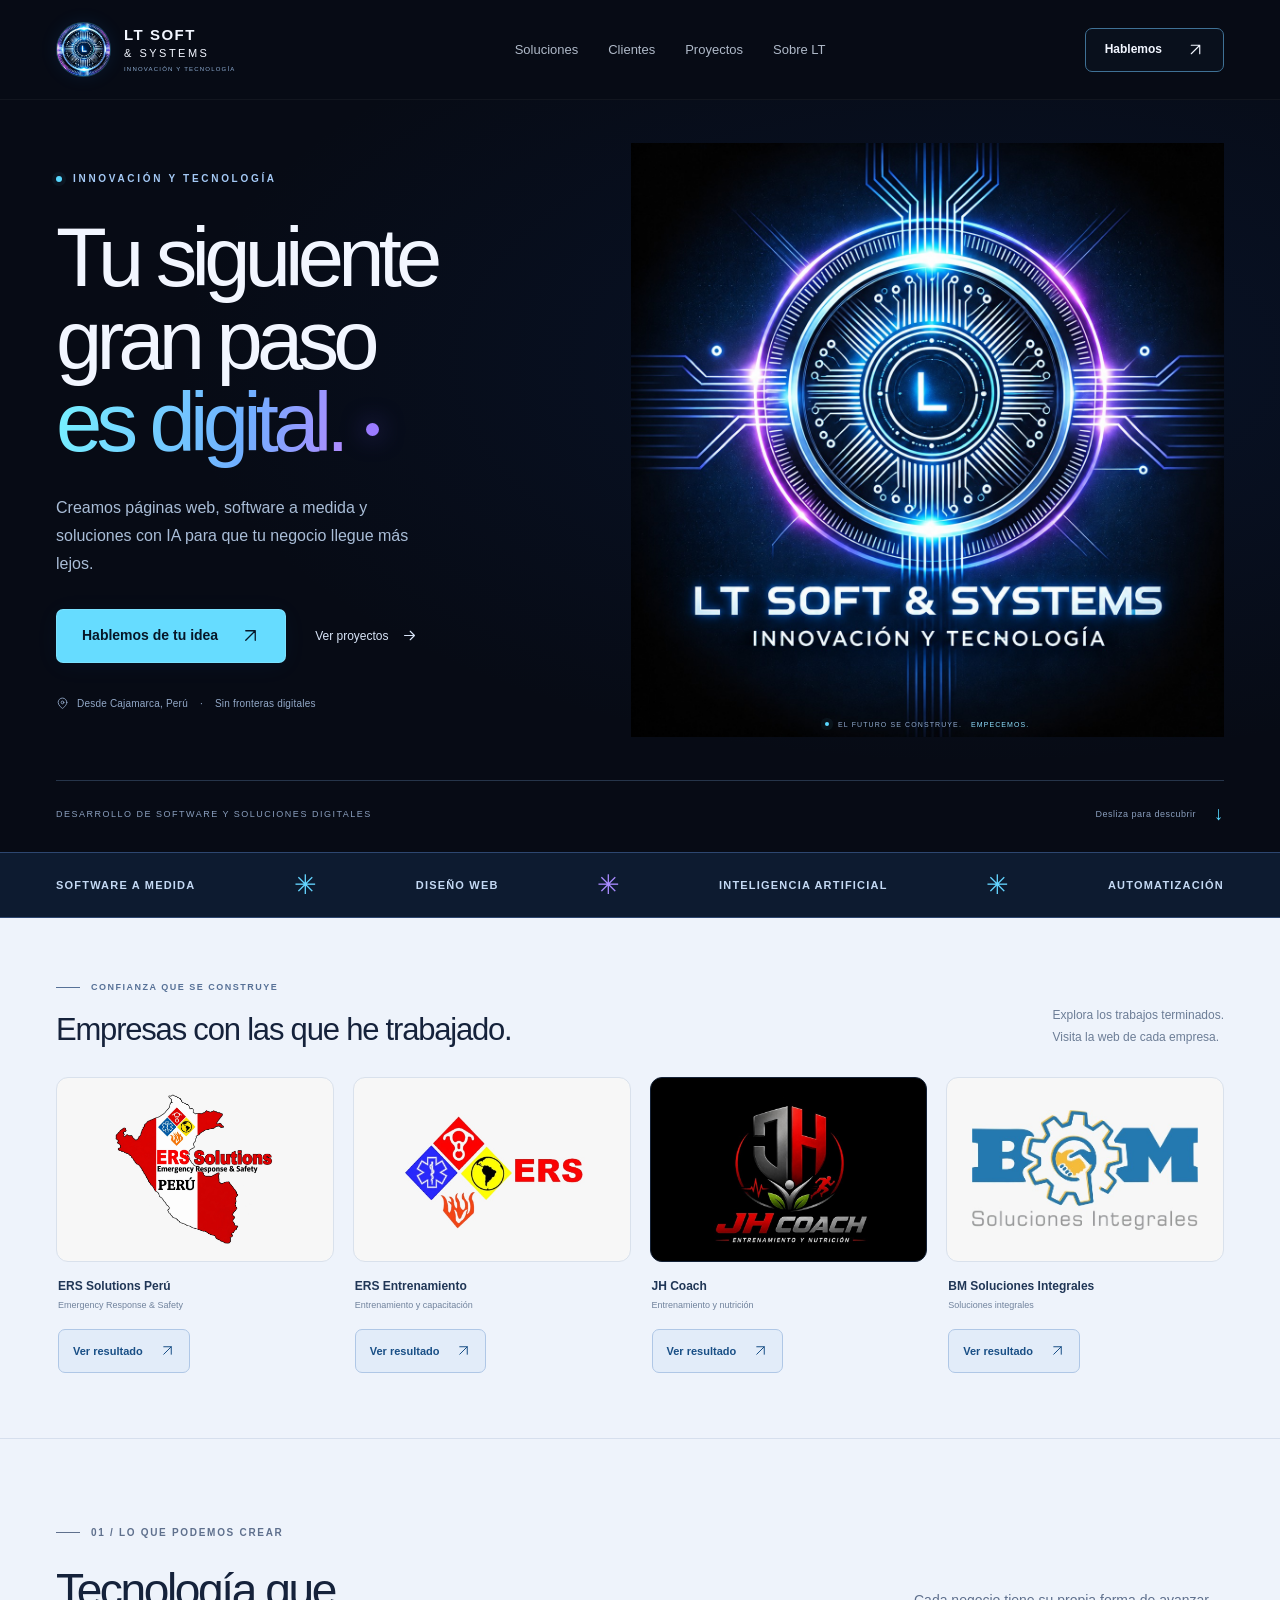
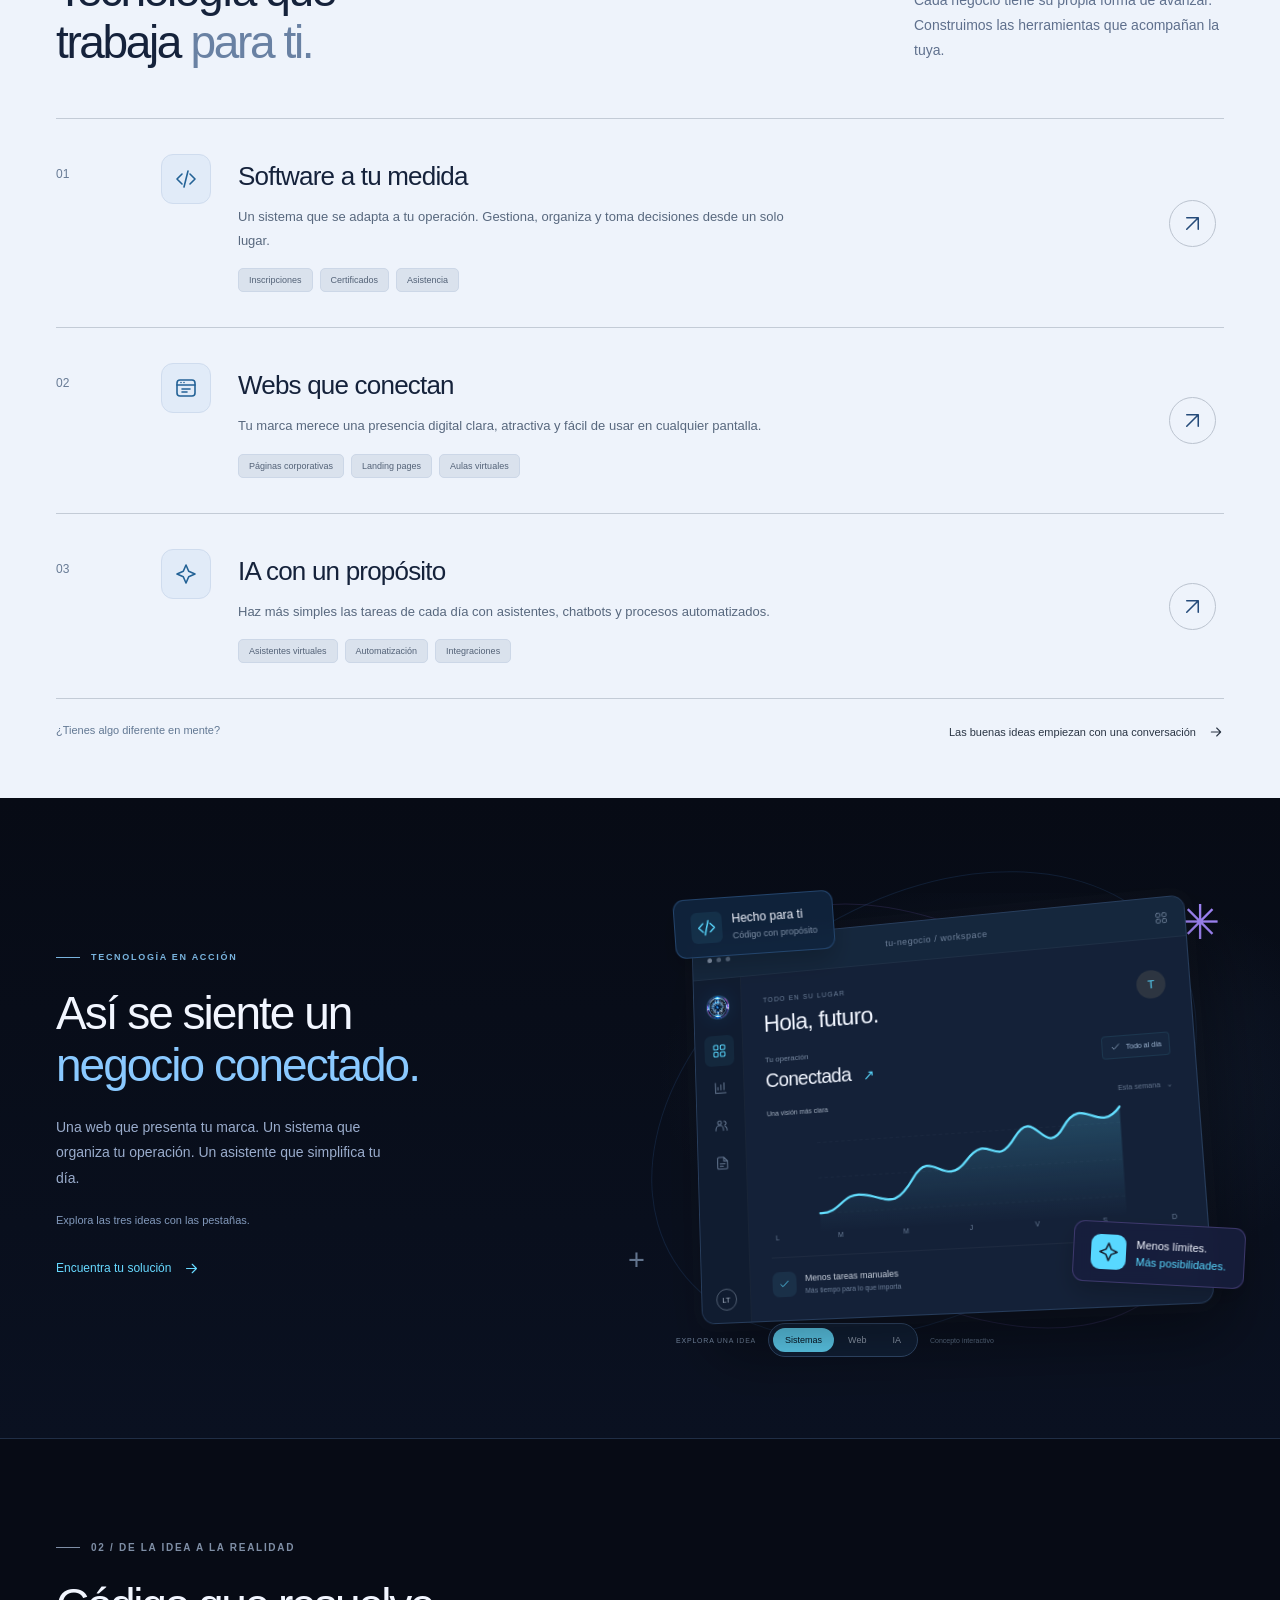
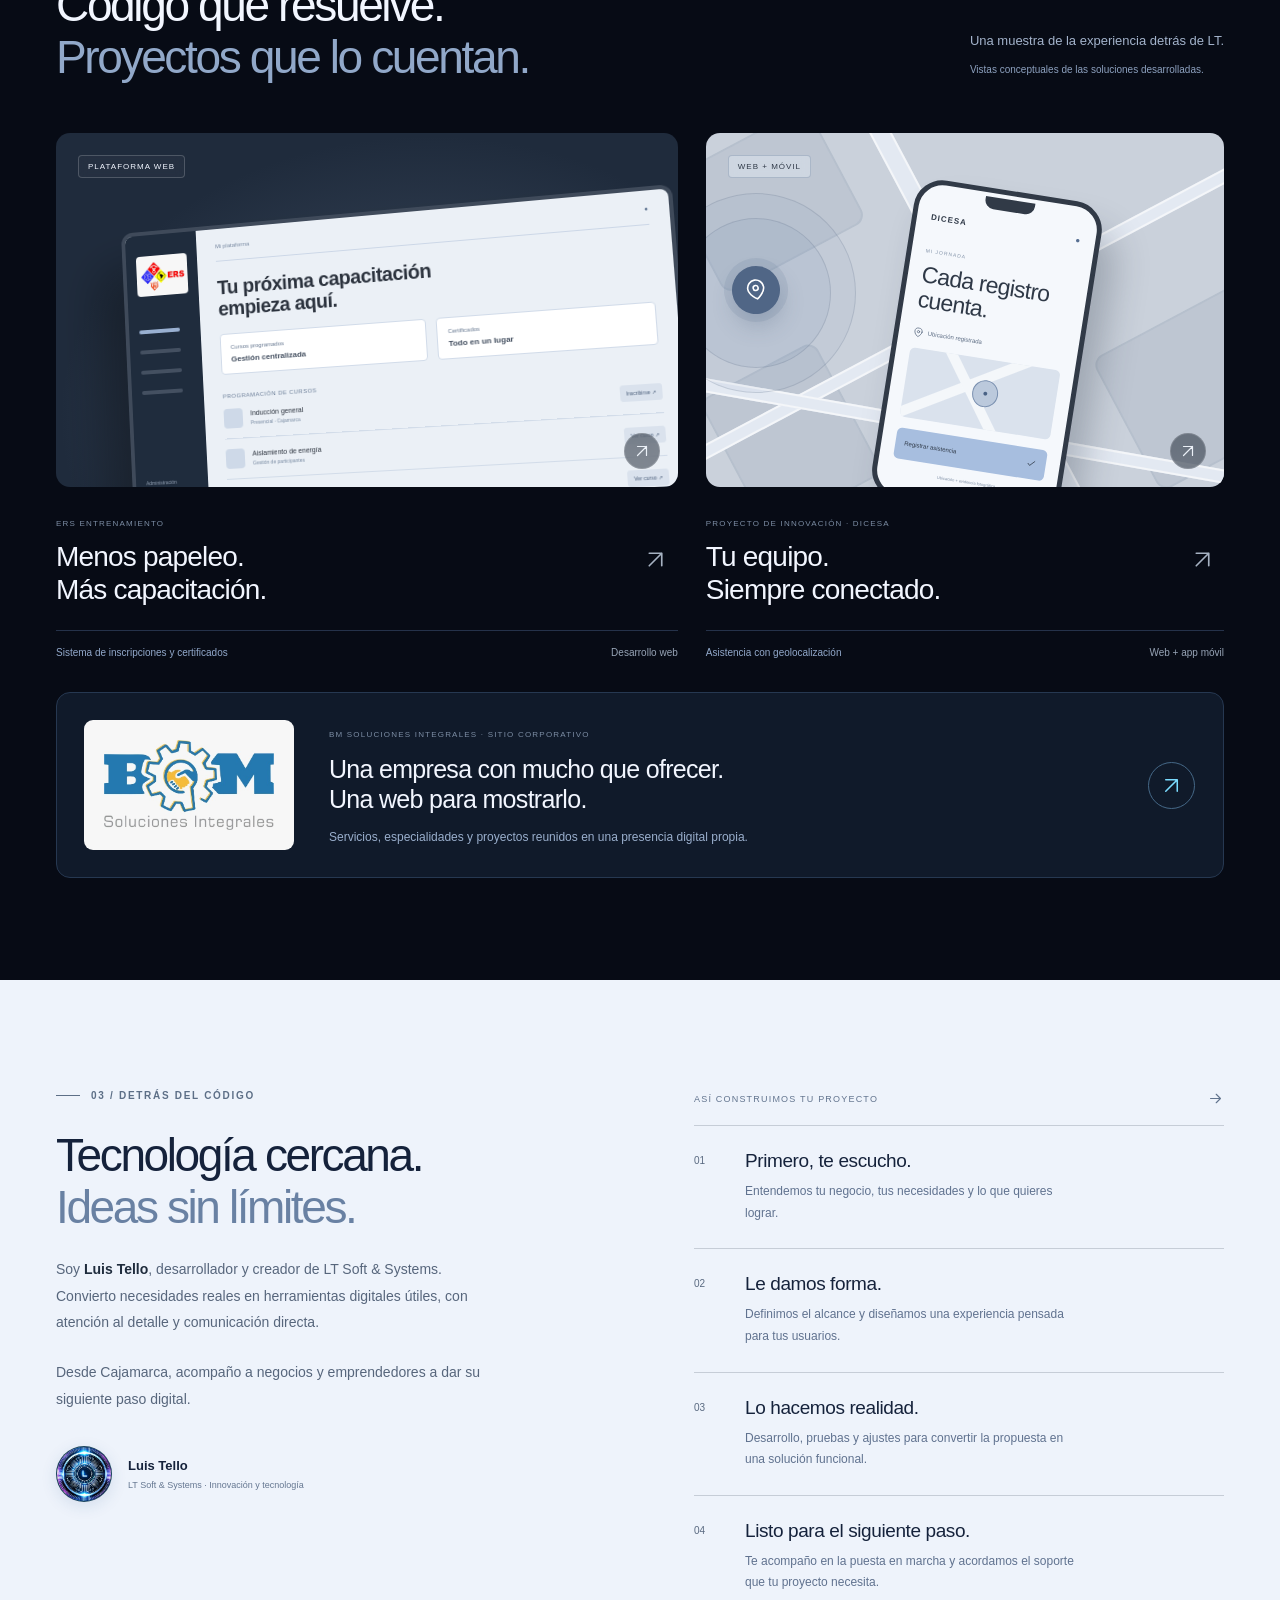
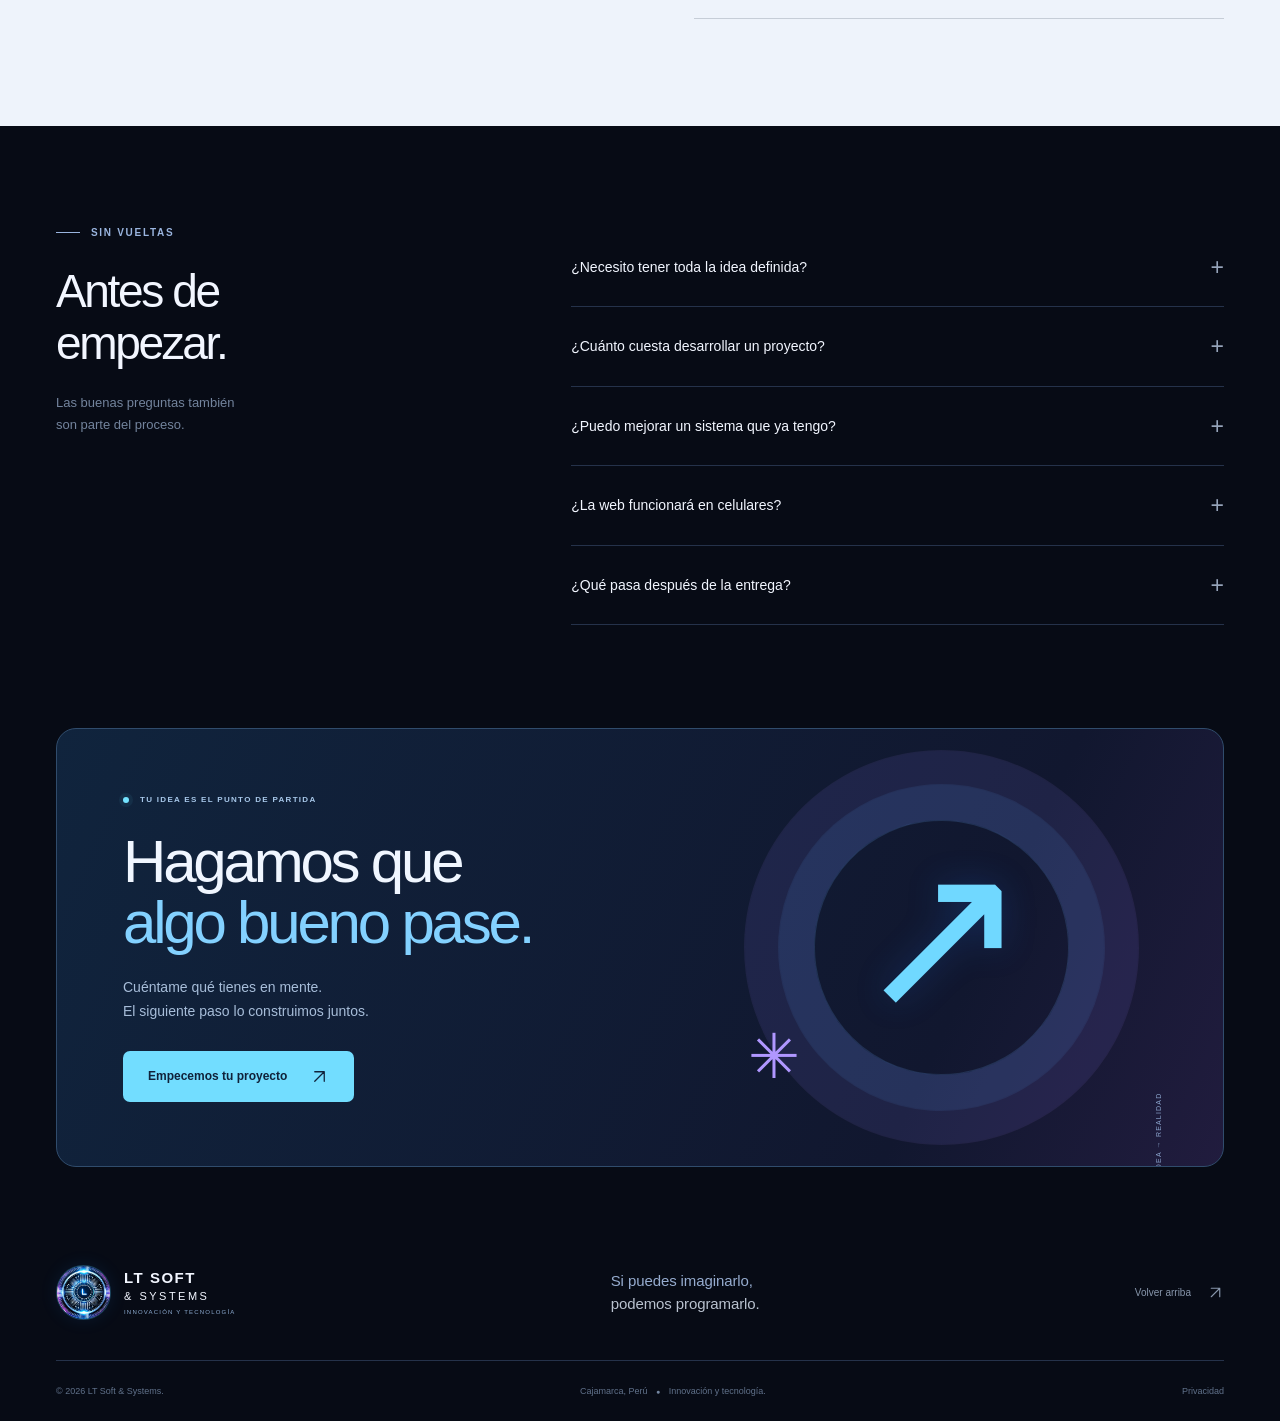
<file: index.html>
<!doctype html>
<html lang="es">
<head>
  <meta charset="utf-8">
  <meta name="viewport" content="width=device-width, initial-scale=1">
  <meta name="theme-color" content="#070b15">
  <title>LT Soft &amp; Systems — Innovación y tecnología</title>
  <meta name="description" content="Software a medida, páginas web y automatizaciones con inteligencia artificial. LT Soft & Systems: desarrollo de software y soluciones digitales desde Cajamarca, Perú.">
  <link rel="canonical" href="https://lui-hub421.github.io/">
  <meta property="og:title" content="LT Soft & Systems — Innovación y tecnología">
  <meta property="og:description" content="Convertimos ideas en páginas web, sistemas a medida y soluciones con inteligencia artificial.">
  <meta property="og:type" content="website">
  <meta property="og:locale" content="es_PE">
  <meta property="og:url" content="https://lui-hub421.github.io/">
  <meta property="og:image" content="https://lui-hub421.github.io/assets/lt-soft-systems-logo.jpg">
  <link rel="icon" href="assets/lt-soft-systems-logo.jpg" type="image/jpeg">
  <link rel="apple-touch-icon" href="assets/lt-soft-systems-logo.jpg">
  <link rel="preload" as="image" href="assets/lt-soft-systems-logo.jpg">
  <link rel="stylesheet" href="styles.css?v=contacto-1">
  <link rel="stylesheet" href="brand.css?v=proyectos-1">
  <script src="app.js?v=contacto-1" defer></script>
</head>
<body>
  <a href="#contenido" class="skip-link">Ir al contenido</a>
  <svg class="icon-library" xmlns="http://www.w3.org/2000/svg" aria-hidden="true">
    <defs>
      <symbol id="i-arrow" viewBox="0 0 24 24"><path d="M5 12h14m-6-6 6 6-6 6"/></symbol>
      <symbol id="i-up" viewBox="0 0 24 24"><path d="M6 18 18 6M6 6h12v12"/></symbol>
      <symbol id="i-code" viewBox="0 0 24 24"><path d="m8 7-5 5 5 5m8-10 5 5-5 5M14 4l-4 16"/></symbol>
      <symbol id="i-web" viewBox="0 0 24 24"><rect x="3" y="4" width="18" height="16" rx="3"/><path d="M3 9h18M7 6.5h.01M10 6.5h.01M8 13h8m-8 3h5"/></symbol>
      <symbol id="i-spark" viewBox="0 0 24 24"><path d="m12 3 2.7 6.3L21 12l-6.3 2.7L12 21l-2.7-6.3L3 12l6.3-2.7L12 3Z"/></symbol>
      <symbol id="i-check" viewBox="0 0 24 24"><path d="m5 12 4 4L19 6"/></symbol>
      <symbol id="i-pin" viewBox="0 0 24 24"><path d="M20 10c0 6-8 11-8 11S4 16 4 10a8 8 0 1 1 16 0Z"/><circle cx="12" cy="10" r="2.5"/></symbol>
      <symbol id="i-grid" viewBox="0 0 24 24"><rect x="3" y="3" width="7" height="7" rx="1.5"/><rect x="14" y="3" width="7" height="7" rx="1.5"/><rect x="3" y="14" width="7" height="7" rx="1.5"/><rect x="14" y="14" width="7" height="7" rx="1.5"/></symbol>
      <symbol id="i-chart" viewBox="0 0 24 24"><path d="M4 4v16h17M8 15v-4m5 4V7m5 8V4"/></symbol>
      <symbol id="i-users" viewBox="0 0 24 24"><circle cx="9" cy="8" r="3"/><path d="M3 20v-2a6 6 0 0 1 12 0v2m2-8a3 3 0 1 0-1-6m2 8a5 5 0 0 1 3 4v2"/></symbol>
      <symbol id="i-file" viewBox="0 0 24 24"><path d="M14 3H6a2 2 0 0 0-2 2v14a2 2 0 0 0 2 2h12a2 2 0 0 0 2-2V9l-6-6Zm0 0v6h6M8 13h8m-8 4h5"/></symbol>
      <symbol id="i-chat" viewBox="0 0 24 24"><path d="M21 11.5a8.5 8.5 0 0 1-8.5 8.5H4l-2 2v-10a9.5 9.5 0 0 1 19-.5Z"/><path d="M7 10h10M7 14h6"/></symbol>
      <symbol id="i-close" viewBox="0 0 24 24"><path d="m6 6 12 12M6 18 18 6"/></symbol>
      <symbol id="i-download" viewBox="0 0 24 24"><path d="M12 3v12m-5-5 5 5 5-5M4 16v4h16v-4"/></symbol>
      <symbol id="i-mail" viewBox="0 0 24 24"><rect x="3" y="5" width="18" height="14" rx="2"/><path d="m3 7 9 6 9-6"/></symbol>
      <symbol id="i-copy" viewBox="0 0 24 24"><rect x="8" y="8" width="12" height="13" rx="2"/><path d="M16 8V3H3v13h5"/></symbol>
    </defs>
  </svg>

  <header class="site-header" id="top">
    <div class="container nav-wrap">
      <a class="brand" href="#inicio" aria-label="LT Soft & Systems, inicio">
        <span class="brand-symbol" aria-hidden="true"><img src="assets/lt-soft-systems-logo.jpg" alt="" width="1254" height="1254"></span>
        <span class="brand-name">LT SOFT<span>&amp; SYSTEMS</span><small>INNOVACIÓN Y TECNOLOGÍA</small></span>
      </a>
      <nav class="desktop-nav" aria-label="Navegación principal">
        <a href="#servicios">Soluciones</a><a href="#clientes">Clientes</a><a href="#proyectos">Proyectos</a><a href="#nosotros">Sobre LT</a>
      </nav>
      <div class="nav-actions">
        <button class="button button-outline nav-cta" data-brief>Hablemos <svg><use href="#i-up"/></svg></button>
        <button class="menu-toggle" aria-label="Abrir menú" aria-expanded="false" aria-controls="mobile-nav"><span></span><span></span></button>
      </div>
    </div>
    <nav class="mobile-nav" id="mobile-nav" aria-label="Navegación móvil" hidden>
      <a href="#servicios">Soluciones</a><a href="#clientes">Clientes</a><a href="#proyectos">Proyectos</a><a href="#nosotros">Sobre LT</a><a href="#contacto">Hablemos de tu idea</a>
    </nav>
  </header>

  <main id="contenido">
    <section class="hero" id="inicio" aria-labelledby="hero-title">
      <div class="hero-grid container">
        <div class="hero-copy">
          <p class="eyebrow"><span class="status-dot"></span> INNOVACIÓN Y TECNOLOGÍA</p>
          <h1 id="hero-title">Tu siguiente<br>gran paso<br><span>es digital.</span><i class="title-dot" aria-hidden="true"></i></h1>
          <p class="hero-description">Creamos páginas web, software a medida y soluciones con IA para que tu negocio llegue más lejos.</p>
          <div class="hero-actions"><button class="button button-primary" data-brief>Hablemos de tu idea <svg><use href="#i-up"/></svg></button><a class="text-link" href="#proyectos">Ver proyectos <svg><use href="#i-arrow"/></svg></a></div>
          <div class="hero-note"><svg><use href="#i-pin"/></svg> Desde Cajamarca, Perú <span>·</span> Sin fronteras digitales</div>
        </div>

        <div class="brand-hero-visual">
          <div class="brand-halo" aria-hidden="true"></div>
          <img class="brand-hero-image" src="assets/lt-soft-systems-logo.jpg" alt="Logo original de LT Soft & Systems: un circuito luminoso azul y violeta con la letra L y el lema Innovación y tecnología" width="1254" height="1254" fetchpriority="high" decoding="async">
          <div class="brand-image-caption"><span class="status-dot"></span> EL FUTURO SE CONSTRUYE. <b>EMPECEMOS.</b></div>
        </div>
      </div>
      <div class="hero-bottom container"><span>DESARROLLO DE SOFTWARE Y SOLUCIONES DIGITALES</span><a href="#servicios" aria-label="Descubrir soluciones"><span>Desliza para descubrir</span><span class="scroll-arrow">↓</span></a></div>
    </section>

    <div class="capabilities-strip" aria-label="Especialidades"><div class="container"><span>SOFTWARE A MEDIDA</span><i>✳</i><span>DISEÑO WEB</span><i>✳</i><span>INTELIGENCIA ARTIFICIAL</span><i>✳</i><span>AUTOMATIZACIÓN</span></div></div>

    <section class="clients section-light" id="clientes" aria-labelledby="clients-title">
      <div class="container">
        <div class="clients-heading reveal"><div><p class="eyebrow"><span class="little-line"></span> CONFIANZA QUE SE CONSTRUYE</p><h2 id="clients-title">Empresas con las que he trabajado.</h2></div><p>Explora los trabajos terminados.<br>Visita la web de cada empresa.</p></div>
        <div class="clients-grid">
          <figure class="client-card reveal"><a class="client-logo-panel" href="https://ersperu.pe/solutionsperu/" target="_blank" rel="noopener noreferrer" aria-label="Abrir la web de ERS Solutions Perú en una pestaña nueva"><img class="client-logo client-logo-solutions" src="assets/ers-solutions-peru.jpg" alt="Logo de ERS Solutions Perú, Emergency Response & Safety" width="1311" height="1200" loading="lazy" decoding="async"></a><figcaption><span>ERS Solutions Perú</span><small>Emergency Response &amp; Safety</small><a class="client-result-link" href="https://ersperu.pe/solutionsperu/" target="_blank" rel="noopener noreferrer" aria-label="Ver resultado de ERS Solutions Perú; se abre en una pestaña nueva">Ver resultado <svg aria-hidden="true"><use href="#i-up"/></svg></a></figcaption></figure>
          <figure class="client-card reveal"><a class="client-logo-panel" href="https://ersperu.pe/" target="_blank" rel="noopener noreferrer" aria-label="Abrir la web de ERS Entrenamiento en una pestaña nueva"><img class="client-logo client-logo-ers" src="assets/ers-entrenamiento.jpg" alt="Logo de ERS Entrenamiento y Capacitación" width="623" height="401" loading="lazy" decoding="async"></a><figcaption><span>ERS Entrenamiento</span><small>Entrenamiento y capacitación</small><a class="client-result-link" href="https://ersperu.pe/" target="_blank" rel="noopener noreferrer" aria-label="Ver resultado de ERS Entrenamiento; se abre en una pestaña nueva">Ver resultado <svg aria-hidden="true"><use href="#i-up"/></svg></a></figcaption></figure>
          <figure class="client-card reveal"><a class="client-logo-panel client-logo-dark" href="https://jhprivatetraining.com/" target="_blank" rel="noopener noreferrer" aria-label="Abrir la web de JH Coach en una pestaña nueva"><img class="client-logo client-logo-jh" src="assets/jh-coach.jpg" alt="Logo de JH Coach, Entrenamiento y Nutrición" width="620" height="511" loading="lazy" decoding="async"></a><figcaption><span>JH Coach</span><small>Entrenamiento y nutrición</small><a class="client-result-link" href="https://jhprivatetraining.com/" target="_blank" rel="noopener noreferrer" aria-label="Ver resultado de JH Coach; se abre en una pestaña nueva">Ver resultado <svg aria-hidden="true"><use href="#i-up"/></svg></a></figcaption></figure>
          <figure class="client-card reveal"><a class="client-logo-panel" href="https://bmsolucionesintegraless.com/" target="_blank" rel="noopener noreferrer" aria-label="Abrir la web de BM Soluciones Integrales en una pestaña nueva"><img class="client-logo client-logo-bm" src="assets/bm-soluciones-integrales.jpg" alt="Logo de BM Soluciones Integrales" width="537" height="285" loading="lazy" decoding="async"></a><figcaption><span>BM Soluciones Integrales</span><small>Soluciones integrales</small><a class="client-result-link" href="https://bmsolucionesintegraless.com/" target="_blank" rel="noopener noreferrer" aria-label="Ver resultado de BM Soluciones Integrales; se abre en una pestaña nueva">Ver resultado <svg aria-hidden="true"><use href="#i-up"/></svg></a></figcaption></figure>
        </div>
      </div>
    </section>

    <section class="services section-light" id="servicios" aria-labelledby="services-title">
      <div class="container">
        <div class="section-heading reveal"><div><p class="eyebrow"><span class="little-line"></span> 01 / LO QUE PODEMOS CREAR</p><h2 id="services-title">Tecnología que<br>trabaja <span class="muted-heading">para ti.</span></h2></div><p>Cada negocio tiene su propia forma de avanzar. Construimos las herramientas que acompañan la tuya.</p></div>
        <div class="service-list">
          <article class="service-row reveal"><span class="service-number">01</span><div class="service-main"><span class="service-icon"><svg><use href="#i-code"/></svg></span><div><h3>Software a tu medida</h3><p>Un sistema que se adapta a tu operación. Gestiona, organiza y toma decisiones desde un solo lugar.</p><div class="tags"><span>Inscripciones</span><span>Certificados</span><span>Asistencia</span></div></div></div><button class="round-link" data-brief="Software a medida" aria-label="Consultar sobre software a medida"><svg><use href="#i-up"/></svg></button></article>
          <article class="service-row reveal"><span class="service-number">02</span><div class="service-main"><span class="service-icon"><svg><use href="#i-web"/></svg></span><div><h3>Webs que conectan</h3><p>Tu marca merece una presencia digital clara, atractiva y fácil de usar en cualquier pantalla.</p><div class="tags"><span>Páginas corporativas</span><span>Landing pages</span><span>Aulas virtuales</span></div></div></div><button class="round-link" data-brief="Página web" aria-label="Consultar sobre páginas web"><svg><use href="#i-up"/></svg></button></article>
          <article class="service-row reveal"><span class="service-number">03</span><div class="service-main"><span class="service-icon"><svg><use href="#i-spark"/></svg></span><div><h3>IA con un propósito</h3><p>Haz más simples las tareas de cada día con asistentes, chatbots y procesos automatizados.</p><div class="tags"><span>Asistentes virtuales</span><span>Automatización</span><span>Integraciones</span></div></div></div><button class="round-link" data-brief="IA y automatización" aria-label="Consultar sobre inteligencia artificial y automatización"><svg><use href="#i-up"/></svg></button></article>
        </div>
        <div class="services-bottom"><span>¿Tienes algo diferente en mente?</span><button class="inline-button" data-brief>Las buenas ideas empiezan con una conversación <svg><use href="#i-arrow"/></svg></button></div>
      </div>
    </section>

    <section class="experience-section" aria-labelledby="experience-title">
      <div class="container experience-layout">
        <div class="experience-copy reveal"><p class="eyebrow"><span class="little-line"></span> TECNOLOGÍA EN ACCIÓN</p><h2 id="experience-title">Así se siente un<br><span>negocio conectado.</span></h2><p>Una web que presenta tu marca. Un sistema que organiza tu operación. Un asistente que simplifica tu día.</p><p class="experience-hint">Explora las tres ideas con las pestañas.</p><a class="text-link" href="#servicios">Encuentra tu solución <svg><use href="#i-arrow"/></svg></a></div>
        <div class="hero-visual experience-visual" aria-label="Demostración interactiva de soluciones digitales">
          <div class="orbit orbit-one" aria-hidden="true"></div><div class="orbit orbit-two" aria-hidden="true"></div>
          <div class="visual-star star-one" aria-hidden="true">✳</div><div class="visual-star star-two" aria-hidden="true">+</div>
          <div class="floating-label float-code"><span class="icon-box"><svg><use href="#i-code"/></svg></span><span>Hecho para ti<small>Código con propósito</small></span></div>
          <div class="workspace">
            <div class="workspace-top"><div class="window-dots"><i></i><i></i><i></i></div><span>tu-negocio / workspace</span><svg><use href="#i-grid"/></svg></div>
            <div class="workspace-body">
              <div class="workspace-sidebar" aria-hidden="true"><span class="workspace-logo brand-symbol"><img src="assets/lt-soft-systems-logo.jpg" alt="" width="1254" height="1254" loading="lazy"></span><svg class="active"><use href="#i-grid"/></svg><svg><use href="#i-chart"/></svg><svg><use href="#i-users"/></svg><svg><use href="#i-file"/></svg><span class="sidebar-bottom">LT</span></div>
              <div class="workspace-content">
                <div class="demo-pane" id="demo-systems" role="tabpanel" aria-labelledby="tab-systems">
                  <div class="demo-heading"><div><p>TODO EN SU LUGAR</p><h3>Hola, futuro.</h3></div><span class="demo-avatar">T</span></div>
                  <div class="overview-row"><div><small>Tu operación</small><strong>Conectada<span>↗</span></strong></div><div class="mini-stat"><svg><use href="#i-check"/></svg><span>Todo al día</span></div></div>
                  <div class="demo-chart"><div class="chart-heading"><span>Una visión más clara</span><span>Esta semana <i>⌄</i></span></div><svg viewBox="0 0 340 126" role="img" aria-label="Gráfico ilustrativo de actividad"><defs><linearGradient id="chart-fill" x1="0" y1="0" x2="0" y2="1"><stop stop-color="#58d8ff" stop-opacity=".22"/><stop offset="1" stop-color="#58d8ff" stop-opacity="0"/></linearGradient></defs><path class="chart-grid" d="M0 25h340M0 65h340M0 105h340"/><path fill="url(#chart-fill)" d="M0 105C25 106 25 83 51 87S85 107 108 72 142 88 169 56 200 70 224 34 255 62 278 26 315 39 340 8V126H0Z"/><path class="chart-line" d="M0 105C25 106 25 83 51 87S85 107 108 72 142 88 169 56 200 70 224 34 255 62 278 26 315 39 340 8"/></svg><div class="chart-days"><span>L</span><span>M</span><span>M</span><span>J</span><span>V</span><span>S</span><span>D</span></div></div>
                  <div class="demo-task"><span class="task-check"><svg><use href="#i-check"/></svg></span><span>Menos tareas manuales<small>Más tiempo para lo que importa</small></span><span class="task-badge">Listo</span></div>
                </div>
                <div class="demo-pane" id="demo-web" role="tabpanel" aria-labelledby="tab-web" hidden>
                  <div class="mock-website"><div class="mock-webnav"><b>tu marca<span>®</span></b><span>Conoce · Explora</span></div><span class="mock-web-tag">TU NUEVA PRESENCIA DIGITAL</span><h3>Una web.<br>Mil posibilidades.</h3><p>Tu esencia, una experiencia que conecta.</p><span class="mock-web-button">Descubre tu marca ↗</span><div class="mock-web-art" aria-hidden="true"><i></i><i></i><i></i><span>↗</span></div><div class="mock-web-bottom"><span>01 / DISEÑO</span><span>02 / EXPERIENCIA</span></div></div>
                </div>
                <div class="demo-pane" id="demo-ai" role="tabpanel" aria-labelledby="tab-ai" hidden>
                  <div class="demo-heading"><div><p>INTELIGENCIA QUE TE ACOMPAÑA</p><h3>Tu nuevo aliado.</h3></div><span class="ai-icon"><svg><use href="#i-spark"/></svg></span></div>
                  <div class="demo-chat"><div class="chat-bubble user-bubble">¿Podemos simplificar este proceso?</div><div class="chat-bubble ai-bubble"><span class="ai-bubble-label"><svg><use href="#i-spark"/></svg> LT ASSIST</span>Claro. Conectemos tus herramientas y automaticemos las tareas repetitivas.</div><div class="automation-flow"><span>Recibir</span><b>→</b><span>Procesar</span><b>→</b><span>Resolver</span></div><div class="demo-task"><span class="task-check"><svg><use href="#i-check"/></svg></span><span>Un flujo más simple<small>Diseñado para tu negocio</small></span></div></div>
                </div>
              </div>
            </div>
          </div>
          <div class="floating-label float-spark"><span class="accent-icon"><svg><use href="#i-spark"/></svg></span><span>Menos límites.<br><b>Más posibilidades.</b></span></div>
          <div class="demo-controls"><span class="demo-caption">EXPLORA UNA IDEA</span><div class="demo-tabs" role="tablist" aria-label="Tipo de solución"><button role="tab" id="tab-systems" aria-controls="demo-systems" aria-selected="true" data-demo="systems">Sistemas</button><button role="tab" id="tab-web" aria-controls="demo-web" aria-selected="false" tabindex="-1" data-demo="web">Web</button><button role="tab" id="tab-ai" aria-controls="demo-ai" aria-selected="false" tabindex="-1" data-demo="ai">IA</button></div><small>Concepto interactivo</small></div>
        </div>
      </div>
    </section>

    <section class="projects" id="proyectos" aria-labelledby="projects-title">
      <div class="container">
        <div class="section-heading reveal"><div><p class="eyebrow"><span class="little-line"></span> 02 / DE LA IDEA A LA REALIDAD</p><h2 id="projects-title">Código que resuelve.<br><span class="soft-heading">Proyectos que lo cuentan.</span></h2></div><p>Una muestra de la experiencia detrás de LT.<br><small>Vistas conceptuales de las soluciones desarrolladas.</small></p></div>
        <div class="project-grid">
          <article class="project-card project-large reveal"><button class="project-preview preview-ers" data-project="ers" aria-label="Ver proyecto de inscripciones y certificados para ERS"><span class="project-preview-tag">PLATAFORMA WEB</span><div class="ers-window" aria-hidden="true"><div class="ers-side"><span class="ers-mark ers-image-mark"><img src="assets/ers-entrenamiento.jpg" alt="" width="623" height="401" loading="lazy"></span><i></i><i></i><i></i><i></i><b>Administración</b></div><div class="ers-content"><div class="ers-nav"><span>Mi plataforma</span><span>●</span></div><div class="ers-title">Tu próxima capacitación<br>empieza aquí.</div><div class="ers-summary"><span>Cursos programados<b>Gestión centralizada</b></span><span>Certificados<b>Todo en un lugar</b></span></div><div class="ers-table"><span>PROGRAMACIÓN DE CURSOS</span><div><i></i><b>Inducción general<small>Presencial · Cajamarca</small></b><em>Inscribirse ↗</em></div><div><i></i><b>Aislamiento de energía<small>Gestión de participantes</small></b><em>Ver curso ↗</em></div><div><i></i><b>Capacitaciones<small>Consulta y seguimiento</small></b><em>Ver curso ↗</em></div></div></div></div><span class="preview-open"><svg><use href="#i-up"/></svg></span></button><div class="project-info"><div><span class="project-client">ERS ENTRENAMIENTO</span><h3>Menos papeleo.<br>Más capacitación.</h3></div><button class="project-detail-link" data-project="ers" aria-label="Ver detalles del proyecto ERS"><svg><use href="#i-up"/></svg></button></div><div class="project-meta"><span>Sistema de inscripciones y certificados</span><span>Desarrollo web</span></div></article>
          <article class="project-card reveal"><button class="project-preview preview-geo" data-project="dicesa" aria-label="Ver proyecto de asistencia geolocalizada para DICESA"><span class="project-preview-tag">WEB + MÓVIL</span><div class="map-art" aria-hidden="true"><span class="map-block map-block-a"></span><span class="map-block map-block-b"></span><span class="map-block map-block-c"></span><span class="map-street street-one"></span><span class="map-street street-two"></span><span class="map-street street-three"></span><span class="map-circle circle-a"></span><span class="map-circle circle-b"></span><span class="map-pin"><svg><use href="#i-pin"/></svg></span></div><div class="phone-mock" aria-hidden="true"><div class="phone-camera"></div><span class="phone-brand">DICESA <i>●</i></span><small>MI JORNADA</small><strong>Cada registro<br>cuenta.</strong><div class="phone-location"><svg><use href="#i-pin"/></svg><span>Ubicación registrada</span></div><div class="phone-map"><i></i><b>●</b><i></i></div><span class="phone-action">Registrar asistencia <svg><use href="#i-check"/></svg></span><span class="phone-caption">Ubicación + evidencia fotográfica</span></div><span class="preview-open"><svg><use href="#i-up"/></svg></span></button><div class="project-info"><div><span class="project-client">PROYECTO DE INNOVACIÓN · DICESA</span><h3>Tu equipo.<br>Siempre conectado.</h3></div><button class="project-detail-link" data-project="dicesa" aria-label="Ver detalles del proyecto DICESA"><svg><use href="#i-up"/></svg></button></div><div class="project-meta"><span>Asistencia con geolocalización</span><span>Web + app móvil</span></div></article>
        </div>
        <article class="project-feature-row reveal"><div class="project-feature-brand"><img src="assets/bm-soluciones-integrales.jpg" alt="BM Soluciones Integrales" width="537" height="285" loading="lazy" decoding="async"></div><div class="project-feature-copy"><span class="project-client">BM SOLUCIONES INTEGRALES · SITIO CORPORATIVO</span><h3>Una empresa con mucho que ofrecer. <br>Una web para mostrarlo.</h3><p>Servicios, especialidades y proyectos reunidos en una presencia digital propia.</p></div><button class="round-link" data-project="bm" aria-label="Ver proyecto web de BM Soluciones Integrales"><svg><use href="#i-up"/></svg></button></article>
      </div>
    </section>

    <section class="about section-light" id="nosotros" aria-labelledby="about-title">
      <div class="container about-layout">
        <div class="about-intro reveal"><p class="eyebrow"><span class="little-line"></span> 03 / DETRÁS DEL CÓDIGO</p><h2 id="about-title">Tecnología cercana.<br><span class="muted-heading">Ideas sin límites.</span></h2><p>Soy <strong>Luis Tello</strong>, desarrollador y creador de LT Soft &amp; Systems. Convierto necesidades reales en herramientas digitales útiles, con atención al detalle y comunicación directa.</p><p>Desde Cajamarca, acompaño a negocios y emprendedores a dar su siguiente paso digital.</p><div class="signature"><span class="signature-logo brand-symbol" aria-hidden="true"><img src="assets/lt-soft-systems-logo.jpg" alt="" width="1254" height="1254" loading="lazy"></span><div><b>Luis Tello</b><span>LT Soft &amp; Systems · Innovación y tecnología</span></div></div></div>
        <div class="process"><p class="process-label">ASÍ CONSTRUIMOS TU PROYECTO <svg><use href="#i-arrow"/></svg></p><ol><li class="reveal"><span>01</span><div><h3>Primero, te escucho.</h3><p>Entendemos tu negocio, tus necesidades y lo que quieres lograr.</p></div></li><li class="reveal"><span>02</span><div><h3>Le damos forma.</h3><p>Definimos el alcance y diseñamos una experiencia pensada para tus usuarios.</p></div></li><li class="reveal"><span>03</span><div><h3>Lo hacemos realidad.</h3><p>Desarrollo, pruebas y ajustes para convertir la propuesta en una solución funcional.</p></div></li><li class="reveal"><span>04</span><div><h3>Listo para el siguiente paso.</h3><p>Te acompaño en la puesta en marcha y acordamos el soporte que tu proyecto necesita.</p></div></li></ol></div>
      </div>
    </section>

    <section class="faq" aria-labelledby="faq-title"><div class="container faq-layout"><div class="reveal"><p class="eyebrow"><span class="little-line"></span> SIN VUELTAS</p><h2 id="faq-title">Antes de<br>empezar.</h2><p>Las buenas preguntas también<br>son parte del proceso.</p></div><div class="faq-list"><details><summary>¿Necesito tener toda la idea definida?<span>+</span></summary><p>No. Podemos comenzar con el problema que quieres resolver. A partir de ahí definimos los objetivos, las funciones necesarias y una primera versión viable.</p></details><details><summary>¿Cuánto cuesta desarrollar un proyecto?<span>+</span></summary><p>Depende de sus funciones, complejidad e integraciones. Después de conocer tu necesidad, recibirás una propuesta con alcance, entregables, tiempos y presupuesto.</p></details><details><summary>¿Puedo mejorar un sistema que ya tengo?<span>+</span></summary><p>Sí. Primero revisamos el código, la tecnología y los accesos disponibles. Con ese diagnóstico podemos proponer correcciones, mejoras de diseño o nuevas funciones.</p></details><details><summary>¿La web funcionará en celulares?<span>+</span></summary><p>El diseño se adapta a celulares, tablets y computadoras. La experiencia se define según el contenido y las tareas que tus usuarios necesitan realizar.</p></details><details><summary>¿Qué pasa después de la entrega?<span>+</span></summary><p>La propuesta especificará la puesta en marcha, las condiciones de garantía y las opciones de soporte. Las nuevas funciones y actualizaciones se acuerdan según su alcance.</p></details></div></div></section>

    <section class="contact" id="contacto" aria-labelledby="contact-title"><div class="container"><div class="contact-inner reveal"><div><p class="eyebrow"><span class="status-dot"></span> TU IDEA ES EL PUNTO DE PARTIDA</p><h2 id="contact-title">Hagamos que<br><span>algo bueno pase.</span></h2><p>Cuéntame qué tienes en mente.<br>El siguiente paso lo construimos juntos.</p><button class="button button-dark" data-brief>Empecemos tu proyecto <svg><use href="#i-up"/></svg></button></div><div class="contact-art" aria-hidden="true"><span class="contact-orbit"></span><span class="contact-arrow">↗</span><span class="contact-spark">✳</span><span class="contact-word">IDEA → REALIDAD</span></div></div></div></section>
  </main>

  <footer class="site-footer"><div class="container"><div class="footer-top"><a class="brand" href="#inicio" aria-label="LT Soft & Systems, volver al inicio"><span class="brand-symbol" aria-hidden="true"><img src="assets/lt-soft-systems-logo.jpg" alt="" width="1254" height="1254"></span><span class="brand-name">LT SOFT<span>&amp; SYSTEMS</span><small>INNOVACIÓN Y TECNOLOGÍA</small></span></a><p>Si puedes imaginarlo,<br><span>podemos programarlo.</span></p><a href="#inicio" class="back-top">Volver arriba <svg><use href="#i-up"/></svg></a></div><div class="footer-bottom"><span>© <span id="year">2026</span> LT Soft &amp; Systems.</span><span>Cajamarca, Perú <span class="footer-dot">●</span> Innovación y tecnología.</span><button class="inline-button" id="privacy-button">Privacidad</button></div></div></footer>

  <dialog id="brief-dialog" class="site-dialog" aria-labelledby="brief-title"><button class="dialog-close" data-close aria-label="Cerrar formulario"><svg><use href="#i-close"/></svg></button><div id="brief-form-view"><p class="eyebrow"><span class="little-line"></span> DE UNA IDEA A UN PLAN</p><h2 id="brief-title">Todo empieza<br>con tu idea.</h2><p class="dialog-intro">Cuéntame qué necesitas. Podrás enviarme tu consulta por WhatsApp o correo.</p><form id="brief-form"><div class="form-grid"><label>Tu nombre<input name="name" id="brief-name" autocomplete="name" placeholder="¿Cómo te llamas?" required maxlength="80"></label><label>Empresa o marca <span>(opcional)</span><input name="company" autocomplete="organization" placeholder="El nombre de tu proyecto" maxlength="120"></label></div><label>¿Qué te gustaría crear?<select name="service" id="brief-service"><option>Software a medida</option><option>Página web</option><option>IA y automatización</option><option>Mejorar un proyecto existente</option><option>Todavía estoy explorando</option></select></label><label>Cuéntame un poco más<textarea name="idea" id="brief-idea" placeholder="Qué necesitas resolver, a quién está dirigido y qué te gustaría conseguir…" required minlength="15" maxlength="3000" rows="4"></textarea></label><div class="form-grid"><label>¿Cuándo te gustaría empezar?<select name="timing"><option>Quiero definirlo juntos</option><option>Lo antes posible</option><option>En el próximo mes</option><option>En los próximos 3 meses</option></select></label><label>Correo o WhatsApp <span>(opcional)</span><input name="contact" placeholder="Para incluirlo en tu mensaje" maxlength="120"></label></div><p class="form-note">Al continuar podrás revisar el mensaje y elegir WhatsApp o correo. Completarás el envío desde la aplicación elegida.</p><button type="submit" class="button button-primary">Revisar y enviar mi consulta <svg><use href="#i-arrow"/></svg></button></form></div><div id="brief-result-view" hidden><p class="eyebrow"><span class="status-dot"></span> TU CONSULTA ESTÁ LISTA</p><h2 id="brief-result-title">Conversemos<br>sobre tu idea.</h2><p class="dialog-intro">Elige cómo enviarme tu consulta. El mensaje se abrirá completo en WhatsApp o en tu aplicación de correo; allí podrás revisarlo y pulsar Enviar.</p><textarea id="brief-result" class="brief-result" readonly aria-label="Resumen de tu consulta" rows="12"></textarea><div class="result-actions"><a class="button button-whatsapp" id="send-whatsapp" href="https://wa.me/51987879692" target="_blank" rel="noopener noreferrer"><svg aria-hidden="true"><use href="#i-chat"/></svg> Enviar por WhatsApp</a><a class="button button-outline" id="send-email" href="mailto:ldluistello@gmail.com"><svg aria-hidden="true"><use href="#i-mail"/></svg> Enviar por correo</a></div><p class="contact-destination">Luis Tello · +51 987 879 692<br>ldluistello@gmail.com</p><div class="result-utilities"><button class="inline-button" id="copy-brief"><svg aria-hidden="true"><use href="#i-copy"/></svg> Copiar mensaje</button><button class="inline-button" id="download-brief"><svg aria-hidden="true"><use href="#i-download"/></svg> Descargar</button></div><button class="inline-button result-edit" id="edit-brief">← Editar mi consulta</button><p class="copy-status" id="copy-status" role="status"></p></div></dialog>

  <dialog id="project-dialog" class="site-dialog project-dialog" aria-labelledby="project-dialog-title"><button class="dialog-close" data-close aria-label="Cerrar proyecto"><svg><use href="#i-close"/></svg></button><p class="eyebrow" id="project-dialog-client"></p><h2 id="project-dialog-title"></h2><p class="dialog-intro" id="project-dialog-description"></p><div class="project-dialog-section"><h3>El reto</h3><p id="project-dialog-challenge"></p></div><div class="project-dialog-section"><h3>La solución</h3><ul id="project-dialog-features"></ul></div><p class="project-disclaimer">Las imágenes de esta página son representaciones conceptuales de la experiencia de trabajo.</p><button class="button button-primary" id="similar-project">Quiero una solución así <svg><use href="#i-up"/></svg></button></dialog>

  <dialog id="privacy-dialog" class="site-dialog" aria-labelledby="privacy-title"><button class="dialog-close" data-close aria-label="Cerrar privacidad"><svg><use href="#i-close"/></svg></button><p class="eyebrow">PRIVACIDAD</p><h2 id="privacy-title">Tu información,<br>en tus manos.</h2><p class="dialog-intro">El formulario prepara un mensaje con los datos que escribes. Al elegir WhatsApp o correo, se abre la aplicación correspondiente con tu consulta y los datos de contacto de Luis Tello.</p><p>Puedes revisar y enviar el mensaje desde esa aplicación. LT Soft &amp; Systems recibe la consulta cuando completas el envío. Esta página no almacena tus consultas; también puedes copiar el mensaje o descargarlo para conservarlo.</p><p>La página no incorpora herramientas de analítica ni publicidad. El proveedor de alojamiento puede procesar datos técnicos para servir y proteger el sitio.</p></dialog>
</body>
</html>
</file>
<file: styles.css>
/* LT Soft & Systems — a purposeful digital studio. */
:root{--bg:#070b15;--panel:#101a2e;--ink:#f2f6ff;--muted:#9baac1;--accent:#58d8ff;--line:#25324a;--paper:#eef3fb;--paper-ink:#15223b;--paper-muted:#5f708d;--radius:20px;--font:Arial,Helvetica,sans-serif}
*{box-sizing:border-box}html{scroll-behavior:smooth;scroll-padding-top:100px}body{margin:0;background:var(--bg);color:var(--ink);font-family:var(--font);font-size:16px;-webkit-font-smoothing:antialiased}body.modal-open{overflow:hidden}button,input,textarea,select{font:inherit}button,a,input,textarea,select{-webkit-tap-highlight-color:transparent}button{cursor:pointer}button,a{touch-action:manipulation}button{color:inherit}a{color:inherit;text-decoration:none}button{border:0}button:disabled{cursor:wait}a:focus-visible,button:focus-visible,input:focus-visible,textarea:focus-visible,select:focus-visible,summary:focus-visible{outline:3px solid var(--accent);outline-offset:5px}.section-light :focus-visible{outline-color:#2267a2}::selection{background:var(--accent);color:var(--bg)}[hidden]{display:none!important}h1,h2,h3,p{margin:0}svg{width:24px;height:24px;fill:none;stroke:currentColor;stroke-width:1.6;stroke-linecap:round;stroke-linejoin:round;flex-shrink:0}button svg,a svg{pointer-events:none}.icon-library{position:absolute;width:0;height:0;overflow:hidden}.container{width:calc(100% - 112px);max-width:1320px;margin-inline:auto}.skip-link{position:fixed;top:12px;left:16px;background:var(--accent);color:#070b15;transform:translateY(-150%);padding:12px 20px;z-index:1000}.skip-link:focus{transform:translateY(0)}
.site-header{height:100px;border-bottom:1px solid #ffffff0b;position:relative;z-index:30;background:var(--bg)}.nav-wrap{height:100%;display:flex;align-items:center;justify-content:space-between}.brand{display:flex;align-items:center;gap:13px}.brand-mark{background:var(--accent);color:#10161e;height:46px;width:48px;border-radius:11px;position:relative;display:flex;align-items:center;justify-content:center;font-weight:900;font-size:29px;letter-spacing:-5px;padding-right:7px}.brand-mark span{font-size:28px;position:relative;top:-2px}.brand-mark i{position:absolute;bottom:9px;right:8px;width:4px;height:4px;background:var(--bg);border-radius:1px}.brand-name{font-weight:800;letter-spacing:1.2px;line-height:1.16;font-size:16px}.brand-name>span{display:block;font-size:10px;letter-spacing:2.3px;font-weight:500;margin-top:4px}.desktop-nav{display:flex;align-items:center;gap:36px;margin-left:55px}.desktop-nav a{font-size:13px;color:#afb9c8;transition:color .2s}.desktop-nav a:hover{color:var(--accent)}.nav-actions{display:flex;align-items:center;gap:20px}.button{display:inline-flex;align-items:center;justify-content:center;gap:23px;min-height:54px;padding:16px 25px;border-radius:7px;font-size:14px;font-weight:600;line-height:1.25;transition:transform .2s,background .2s,box-shadow .2s}.button svg{width:19px;height:19px}.button:hover{transform:translateY(-3px)}.button-primary{background:var(--accent);color:#081428}.button-primary:hover{background:#84e6ff;box-shadow:0 6px 25px #58d8ff17}.button-outline{border:1px solid #475467;background:transparent;color:var(--ink)}.button-outline:hover{background:#ffffff09}.button-dark{background:#111720;color:#ecf0f6}.button-dark:hover{background:#1c2635}.nav-cta{min-height:44px;padding:12px 19px;font-size:12px;gap:25px}.nav-cta svg{width:17px;height:17px}.menu-toggle{display:none;width:44px;height:44px;border:1px solid var(--line);background:none;border-radius:7px;align-items:center;justify-content:center;flex-direction:column;gap:6px}.menu-toggle span{width:19px;height:1px;background:var(--ink);transition:transform .2s}.menu-toggle[aria-expanded=true] span:first-child{transform:translateY(3.5px) rotate(45deg)}.menu-toggle[aria-expanded=true] span:last-child{transform:translateY(-3.5px) rotate(-45deg)}.mobile-nav{position:absolute;top:100%;left:0;right:0;padding:18px 7%;border-bottom:1px solid var(--line);background:#121922;box-shadow:0 16px 28px #0005}.mobile-nav a{display:block;padding:18px 0;border-bottom:1px solid #ffffff0d}
.hero{position:relative;overflow:hidden}.hero-grid{display:grid;grid-template-columns:1.04fr 1fr;gap:45px;min-height:670px;align-items:center;padding-top:60px;padding-bottom:65px}.eyebrow{font-size:10px;font-weight:600;letter-spacing:1.7px;line-height:1.7;display:flex;align-items:center;gap:11px}.status-dot{width:6px;height:6px;display:inline-block;border-radius:50%;background:var(--accent);flex-shrink:0;box-shadow:0 0 0 4px #58d8ff0e}.hero-copy .eyebrow{color:#b4c8e7;margin-bottom:30px}.hero h1{font-size:clamp(65px,6.5vw,100px);line-height:.99;letter-spacing:-5.8px;font-weight:500;position:relative}.hero h1>span{color:var(--accent)}.title-dot{display:inline-block;width:13px;height:13px;border-radius:50%;background:var(--accent);margin-left:22px;vertical-align:middle}.hero-description{font-size:16px;line-height:1.75;max-width:390px;color:#a7b9d3;margin-top:29px}.hero-actions{display:flex;align-items:center;gap:29px;margin-top:31px}.text-link{font-size:12px;display:inline-flex;align-items:center;gap:12px;color:#d9e5f8;white-space:nowrap}.text-link svg{width:17px;height:17px;transition:transform .2s}.text-link:hover svg{transform:translateX(4px)}.hero-note{margin-top:34px;display:flex;align-items:center;gap:8px;color:#8ca2bf;font-size:10px;letter-spacing:.2px}.hero-note svg{width:13px;height:13px}.hero-note>span{margin:0 4px}.hero-bottom{border-top:1px solid var(--line);display:flex;justify-content:space-between;align-items:center;padding-block:22px 27px;font-size:9px;letter-spacing:1.5px;color:#95abc8}.hero-bottom>a{display:flex;gap:18px;align-items:center;letter-spacing:.5px}.scroll-arrow{color:var(--accent);font-size:19px}
.hero-visual{position:relative;min-width:0;height:495px;display:flex;align-items:center;justify-content:center;isolation:isolate}.hero-visual::before{content:"";position:absolute;inset:10px -80px 40px -30px;background:radial-gradient(ellipse at 58% 46%,#3e619130,transparent 65%);z-index:-2;pointer-events:none}.orbit{position:absolute;border:1px solid #58d8ff14;border-radius:50%;width:590px;height:410px;z-index:-1;transform:rotate(-32deg)}.orbit-one{top:17px;left:-25px}.orbit-two{top:58px;left:15px;width:555px;height:350px;transform:rotate(34deg)}.visual-star{position:absolute;color:var(--accent);font-weight:300}.star-one{right:4px;top:11px;font-size:48px}.star-two{left:-26px;bottom:66px;font-size:29px;color:#62748d}.workspace{width:100%;max-width:510px;background:#182230;border:1px solid #52617650;border-radius:14px;box-shadow:14px 28px 65px #0006,0 0 0 8px #abb7c704;transform:perspective(1200px) rotateY(-10deg) rotateX(6deg) rotateZ(-4deg);position:relative;z-index:2;overflow:hidden}.workspace-top{height:41px;border-bottom:1px solid #ffffff0a;display:flex;align-items:center;justify-content:space-between;padding:0 16px;background:#1b2533;font-size:9px;color:#71839c;letter-spacing:.6px}.workspace-top>svg{width:13px;height:13px}.window-dots{display:flex;gap:5px}.window-dots i{width:5px;height:5px;background:#596a81;border-radius:50%}.window-dots i:first-child{background:#8493a9}.workspace-body{display:flex;min-height:327px}.workspace-sidebar{background:#15223b;width:52px;flex-shrink:0;border-right:1px solid #ffffff09;display:flex;flex-direction:column;align-items:center;gap:23px;padding:17px 0 12px}.workspace-sidebar>b{font-size:22px;letter-spacing:-2px;margin-bottom:2px}.workspace-sidebar>b span{color:var(--accent)}.workspace-sidebar>svg{width:16px;height:16px;stroke:#63758f}.workspace-sidebar>svg.active{color:var(--accent);stroke:var(--accent);background:#58d8ff10;box-shadow:0 0 0 8px #58d8ff10;border-radius:2px}.sidebar-bottom{margin-top:auto;font-size:8px;border:1px solid #505e72;display:grid;place-items:center;width:22px;height:22px;border-radius:50%;color:#aab6c7}.workspace-content{padding:23px;flex:1;min-width:0}.demo-pane{min-height:286px}.demo-heading{display:flex;align-items:center;justify-content:space-between}.demo-heading p{font-size:7px;letter-spacing:1.15px;color:#6b7e98;margin-bottom:8px}.demo-heading h3{font-size:24px;font-weight:500;letter-spacing:-.7px}.demo-avatar{width:28px;height:28px;border-radius:50%;display:grid;place-items:center;font-size:11px;color:var(--accent);background:#2d3541}.overview-row{display:flex;justify-content:space-between;align-items:center;margin-top:19px}.overview-row small{display:block;font-size:8px;color:#7788a0;margin-bottom:6px}.overview-row strong{font-size:20px;font-weight:500;letter-spacing:-.7px}.overview-row strong>span{font-size:14px;color:var(--accent);margin-left:13px}.mini-stat{display:flex;align-items:center;gap:5px;padding:5px 7px;color:#a1b7d5;font-size:7px;border:1px solid #58d8ff17;border-radius:4px;background:#58d8ff07}.mini-stat svg{width:11px;height:11px}.demo-chart{margin-top:18px}.chart-heading{display:flex;align-items:center;justify-content:space-between;color:#a2aebf;font-size:7px}.chart-heading span:last-child{color:#62738c}.chart-heading i{margin-left:4px;font-style:normal}.demo-chart>svg{width:100%;height:113px;stroke:none;margin-top:7px;display:block;overflow:visible}.chart-grid{fill:none;stroke:#a0afc412;stroke-width:.7;stroke-dasharray:3 4}.chart-line{fill:none;stroke:#58d8ff;stroke-width:2.5;stroke-linecap:round}.chart-days{display:flex;justify-content:space-between;font-size:7px;color:#667993;padding:0 5px}.demo-task{display:flex;align-items:center;gap:9px;border-top:1px solid #ffffff0a;margin-top:16px;padding-top:14px;font-size:9px;color:#c9d1dd}.task-check{display:grid;place-items:center;width:25px;height:25px;background:#58d8ff14;border-radius:7px;color:var(--accent);flex-shrink:0}.task-check svg{width:13px;height:13px}.demo-task small{display:block;font-size:7px;color:#6c7e98;margin-top:4px}.task-badge{margin-left:auto;font-size:7px;color:#9aaac0}.floating-label{position:absolute;z-index:5;display:flex;align-items:center;gap:10px;padding:13px 16px;background:#1d2838e8;backdrop-filter:blur(10px);border:1px solid #5e708a50;border-radius:11px;box-shadow:0 12px 24px #0003;font-size:12px}.float-code{top:12px;left:20px;transform:rotate(-4deg);animation:float-code 7s ease-in-out infinite}.float-code small{display:block;font-size:9px;margin-top:5px;color:#7d8da4}.icon-box{display:grid;place-items:center;width:31px;height:31px;border-radius:6px;background:#58d8ff14;color:var(--accent)}.icon-box svg{width:21px;height:21px}.float-spark{right:-21px;bottom:58px;transform:rotate(3deg);font-size:11px;line-height:1.5;padding:12px 17px;animation:float-spark 8s ease-in-out infinite}.float-spark b{color:var(--accent);font-weight:500}.accent-icon{width:35px;height:35px;background:var(--accent);color:#162232;display:grid;place-items:center;border-radius:9px}.accent-icon svg{width:23px;height:23px}.demo-controls{position:absolute;bottom:-18px;left:25px;display:flex;align-items:center;gap:12px;color:#71839c;font-size:8px}.demo-caption{letter-spacing:.8px;font-size:7px}.demo-tabs{display:flex;gap:2px;padding:4px;background:#151e2a;border:1px solid #2d3541;border-radius:50px}.demo-tabs button{background:transparent;padding:7px 12px;border-radius:50px;color:#98a5b8;font-size:9px;transition:background .2s,color .2s}.demo-tabs button[aria-selected=true]{background:#58d8ff;color:#192332}.demo-controls>small{font-size:7px;color:#5b6c84}.mock-website{background:#e2e8f1;border-radius:5px;padding:17px;position:relative;color:#1a2433;min-height:286px;overflow:hidden}.mock-webnav{display:flex;align-items:center;justify-content:space-between;margin-bottom:29px}.mock-webnav>b{font-size:14px;letter-spacing:-1px}.mock-webnav>b span{font-size:8px;vertical-align:top;margin-left:2px}.mock-webnav>span{font-size:6px;color:#63768e}.mock-web-tag{font-size:5px;letter-spacing:1px}.mock-website h3{font-size:27px;letter-spacing:-1.3px;font-weight:500;line-height:1.07;margin-top:11px;position:relative;z-index:1}.mock-website p{font-size:7px;max-width:130px;line-height:1.6;margin-top:12px}.mock-web-button{background:#1c2737;color:#e1e8f1;font-size:6px;padding:9px 11px;border-radius:3px;display:inline-block;margin-top:14px}.mock-web-art{position:absolute;right:-24px;top:70px;width:170px;height:170px;transform:rotate(-18deg)}.mock-web-art i{position:absolute;inset:8px;border:22px solid #a0b4d0;border-radius:50%;transform:rotateX(40deg) rotateY(-30deg);box-shadow:inset 5px 4px 10px #5a708e60,3px 5px 8px #5a708e50}.mock-web-art i:nth-child(2){inset:26px;border-width:16px;border-color:#7e8fa7}.mock-web-art i:nth-child(3){inset:43px;border-width:13px;border-color:#c9d5e7}.mock-web-art>span{font-size:62px;position:absolute;left:65px;top:48px;color:#203046;transform:rotate(18deg)}.mock-web-bottom{display:flex;justify-content:space-between;border-top:1px solid #2b364530;margin-top:25px;padding-top:10px;font-size:5px;letter-spacing:.5px}.ai-icon{background:#58d8ff20;display:grid;place-items:center;width:34px;height:34px;border-radius:10px;color:var(--accent)}.ai-icon svg{width:21px;height:21px}.demo-chat{margin-top:25px;font-size:10px;line-height:1.6}.chat-bubble{border-radius:10px;padding:11px 13px;max-width:88%}.user-bubble{margin-left:auto;background:#303b4b;color:#cbd7e8;border-bottom-right-radius:3px}.ai-bubble{margin-top:12px;background:#1e2939;border:1px solid #37414f;border-bottom-left-radius:3px}.ai-bubble-label{display:flex;align-items:center;gap:5px;color:var(--accent);font-size:7px;letter-spacing:1px;margin-bottom:6px}.ai-bubble-label svg{width:11px;height:11px}.automation-flow{display:flex;align-items:center;justify-content:space-between;font-size:8px;margin-top:17px;gap:4px}.automation-flow span{background:#58d8ff10;color:#a0aec2;border:1px solid #58d8ff1c;border-radius:4px;padding:6px 9px}.automation-flow b{color:var(--accent);font-weight:400}
.capabilities-strip{background:#10223b;color:#b7d9ff;overflow:hidden}.capabilities-strip .container{display:flex;align-items:center;justify-content:space-between;gap:24px;min-height:64px}.capabilities-strip span{font-size:11px;font-weight:600;letter-spacing:1.2px;white-space:nowrap}.capabilities-strip i{font-style:normal;font-size:27px;font-weight:300}
.section-light{background:var(--paper);color:var(--paper-ink)}.services{padding:104px 0 58px}.little-line{display:inline-block;width:24px;height:1px;background:currentColor;flex-shrink:0}.section-heading{display:flex;align-items:flex-end;justify-content:space-between;gap:45px;margin-bottom:50px}.section-heading .eyebrow{color:var(--paper-muted);margin-bottom:24px}.section-heading h2,h2{font-size:clamp(36px,3.6vw,55px);font-weight:500;line-height:1.12;letter-spacing:-2.4px}.muted-heading{color:#6981a3}.section-heading>p{font-size:14px;line-height:1.8;max-width:310px;color:var(--paper-muted);padding-bottom:5px}.service-row{display:grid;grid-template-columns:70px 1fr 55px;gap:35px;border-top:1px solid #c3cbd6;padding:35px 0;align-items:center}.service-number{font-size:12px;align-self:start;margin-top:13px;color:#687b95}.service-main{display:flex;align-items:flex-start;gap:27px}.service-icon{display:grid;place-items:center;width:50px;height:50px;border-radius:12px;background:#d6dfeb;border:1px solid #cad2dc;flex-shrink:0}.service-icon>svg{width:24px;height:24px}.service-main h3{font-size:26px;letter-spacing:-.8px;line-height:1.2;font-weight:500;margin-top:7px}.service-main p{font-size:13px;line-height:1.8;margin-top:13px;max-width:555px;color:#58687e}.tags{display:flex;gap:7px;flex-wrap:wrap;margin-top:16px}.tags span{font-size:9px;color:#536277;background:#dae2ed;border:1px solid #ccd7e7;padding:6px 10px;border-radius:5px}.round-link{width:47px;height:47px;border:1px solid #bbc3cf;border-radius:50%;background:transparent;color:#254b7a;display:grid;place-items:center;transition:background .2s,transform .2s}.round-link:hover{background:#c0e6ff;transform:rotate(7deg)}.round-link svg{width:23px;height:23px}.service-row:hover .service-icon{background:#d9ebff;transition:background .3s}.services-bottom{border-top:1px solid #c3cbd6;padding-top:25px;display:flex;justify-content:space-between;gap:20px;font-size:11px;color:#627893}.inline-button{padding:0;border:0;background:transparent;color:inherit;display:inline-flex;align-items:center;gap:12px;text-align:left;font-size:11px}.inline-button svg{width:16px;height:16px}.inline-button:hover{text-decoration:underline;text-underline-offset:5px}.services-bottom .inline-button{color:#2a3544}
.projects{padding:100px 0 102px}.projects .section-heading .eyebrow{color:#7f8fa6}.projects .section-heading>p{color:#8595ab;font-size:13px;max-width:270px}.projects .section-heading>p small{display:block;font-size:10px;color:#60728f;margin-top:9px;line-height:1.7}.soft-heading{color:#91a8c9}.project-grid{display:grid;grid-template-columns:1.2fr 1fr;gap:28px}.project-card{min-width:0}.project-preview{width:100%;height:354px;border-radius:14px;background:#1a2432;display:block;position:relative;overflow:hidden;text-align:left;isolation:isolate;padding:0}.project-preview-tag{position:absolute;top:22px;left:22px;z-index:3;font-size:8px;letter-spacing:1px;border:1px solid #ffffff30;border-radius:4px;padding:6px 9px;backdrop-filter:blur(5px);background:#ffffff07}.preview-ers{background:#1f2b3c}.preview-ers::before{content:"";position:absolute;inset:0;background:radial-gradient(ellipse at 60% 80%,#60718980,transparent 70%)}.ers-window{position:absolute;display:flex;left:58px;top:75px;width:calc(100% - 60px);min-width:340px;height:295px;border:4px solid #3f4a5a;border-radius:12px;background:#ebf0f6;box-shadow:-25px 40px 50px #0005;transform:perspective(1000px) rotateY(-8deg) rotateX(3deg) rotateZ(-4deg);transition:transform .4s;overflow:hidden;color:#2b323d}.project-preview:hover .ers-window{transform:perspective(1000px) rotateY(-4deg) rotateX(2deg) rotateZ(-2deg) translateY(-6px)}.ers-side{background:#1f2c3d;width:77px;flex-shrink:0;padding:22px 11px;display:flex;flex-direction:column;gap:17px;position:relative}.ers-mark{font-size:20px;line-height:1;color:#cfdef2;letter-spacing:2px;font-weight:700;margin-bottom:18px}.ers-mark>span{display:block;font-size:4px;letter-spacing:.7px;margin-top:4px}.ers-side>i{width:44px;height:4px;background:#445061;border-radius:3px}.ers-side>i:first-of-type{background:#99b0d1}.ers-side>b{font-size:5px;position:absolute;bottom:27px;color:#95a3b6;font-weight:400}.ers-content{flex:1;min-width:0;padding:15px 20px}.ers-nav{display:flex;justify-content:space-between;font-size:6px;padding-bottom:12px;border-bottom:1px solid #ccd7e7;color:#7788a0}.ers-nav span:last-child{color:#5d728f}.ers-title{font-size:20px;line-height:1.1;letter-spacing:-.5px;font-weight:600;margin-top:16px}.ers-summary{display:flex;gap:10px;margin-top:15px}.ers-summary>span{flex:1;font-size:6px;color:#63758e;background:white;border:1px solid #d1dbe9;border-radius:4px;padding:10px}.ers-summary b{font-size:8px;display:block;font-weight:600;color:#404c5d;margin-top:5px}.ers-table{margin-top:18px;font-size:7px}.ers-table>span{font-size:6px;letter-spacing:.5px;color:#697c96}.ers-table>div{display:flex;align-items:center;gap:8px;border-bottom:1px solid #d2dce9;padding:10px 0}.ers-table i{width:20px;height:20px;background:#ced9e8;border-radius:4px}.ers-table b{font-weight:500;font-size:7px}.ers-table small{display:block;font-size:5px;color:#7789a1;margin-top:3px}.ers-table em{margin-left:auto;font-size:5px;background:#dae2ed;color:#475b77;padding:5px 6px;font-style:normal;border-radius:3px}.preview-open{position:absolute;bottom:18px;right:18px;width:36px;height:36px;display:grid;place-items:center;color:#ebf0f7;background:#1b253385;border:1px solid #ffffff24;border-radius:50%;backdrop-filter:blur(10px);transition:background .2s}.preview-open svg{width:18px;height:18px}.project-preview:hover .preview-open{background:#58d8ff;color:#141f2f}.project-info{display:flex;justify-content:space-between;align-items:center;margin-top:25px}.project-client{font-size:8px;letter-spacing:1.2px;color:#7c8da4}.project-info h3{font-size:28px;letter-spacing:-.8px;font-weight:500;line-height:1.17;margin-top:11px}.project-detail-link{background:transparent;color:#a6b2c2;min-height:44px;min-width:44px;display:grid;place-items:center}.project-detail-link svg{width:25px;height:25px;transition:transform .2s}.project-detail-link:hover svg{transform:translate(3px,-3px)}.project-meta{margin-top:23px;padding-top:16px;border-top:1px solid var(--line);display:flex;justify-content:space-between;font-size:10px;color:#92a9cb;gap:15px}.project-meta>span:last-child{white-space:nowrap;color:#97a4b6}.preview-geo{background:#cad1db;color:#2f3947}.preview-geo .project-preview-tag{border-color:#71839c60;background:#dae2ed90}.map-art{position:absolute;inset:0;overflow:hidden}.map-block{position:absolute;width:160px;height:130px;border-radius:12px;background:#a9b4c460;border:2px solid #97a4b630;transform:rotate(-28deg)}.map-block-a{top:2px;left:-20px}.map-block-b{bottom:35px;right:-100px;width:210px;height:150px}.map-block-c{bottom:-25px;left:20px;width:130px;height:150px}.map-street{position:absolute;height:14px;background:#e3e9f2;border-top:2px solid #f4f6f9;border-bottom:2px solid #f4f6f9;transform:rotate(-28deg);left:-100px;right:-100px;top:49%}.street-two{transform:rotate(62deg);top:42%;height:20px}.street-three{transform:rotate(10deg);top:82%}.map-circle{position:absolute;border-radius:50%;border:1px solid #5b6b8235;background:#6a87af13;width:200px;height:200px;left:-50px;top:60px}.circle-b{width:150px;height:150px;left:-25px;top:85px;background:#6a87af1a}.map-pin{position:absolute;top:133px;left:26px;display:grid;place-items:center;width:48px;height:48px;border-radius:50%;color:#fff;background:#506686;box-shadow:0 0 0 8px #50668620,0 12px 22px #44577240;transform:rotate(-10deg)}.phone-mock{position:absolute;top:56px;left:36%;width:190px;min-height:320px;background:#f5f8fc;border:5px solid #313a47;box-shadow:18px 27px 35px #2a344245;border-radius:29px;padding:29px 14px 20px;transform:rotate(9deg);transition:transform .4s}.project-preview:hover .phone-mock{transform:rotate(5deg) translateY(-6px)}.phone-camera{width:50px;height:12px;background:#313a47;position:absolute;top:4px;left:calc(50% - 25px);border-radius:0 0 9px 9px}.phone-brand{font-size:8px;font-weight:700;letter-spacing:1px;display:flex;justify-content:space-between}.phone-brand i{color:#566f92;font-style:normal}.phone-mock>small{display:block;font-size:5px;color:#8393a9;letter-spacing:1px;margin-top:26px}.phone-mock>strong{font-size:23px;line-height:1.08;display:block;font-weight:500;letter-spacing:-.7px;margin-top:9px}.phone-location{display:flex;align-items:center;font-size:6px;color:#5b6b82;gap:4px;margin-top:15px}.phone-location svg{width:11px;height:11px}.phone-map{position:relative;background:#dae2ed;height:70px;margin-top:10px;border-radius:5px;overflow:hidden}.phone-map>i{width:200px;height:10px;position:absolute;left:-30px;top:20px;background:#f4f7fa;transform:rotate(-30deg)}.phone-map>i:last-child{transform:rotate(55deg);top:35px}.phone-map b{position:absolute;left:45%;top:31%;background:#bbc9dc;border:1px solid #7a90b0;border-radius:50%;color:#496285;padding:9px;z-index:2;font-size:9px;line-height:7px}.phone-action{display:flex;align-items:center;justify-content:space-between;padding:10px 9px;background:#a7bedf;border-radius:5px;font-size:6px;margin-top:11px}.phone-action svg{width:11px;height:11px}.phone-caption{display:block;text-align:center;font-size:4px;margin-top:10px;color:#7a8ba2}
.about{padding:107px 0}.about-layout{display:grid;grid-template-columns:1fr 1fr;gap:108px}.about-intro>.eyebrow{color:#5d6f87;margin-bottom:26px}.about-intro h2{font-size:46px;letter-spacing:-2.4px}.about-intro>p:not(.eyebrow){color:#57667c;font-size:14px;line-height:1.9;margin-top:23px;max-width:430px}.about-intro>p strong{color:#1f2c3d;font-weight:600}.signature{display:flex;gap:16px;align-items:center;margin-top:34px}.signature-monogram{font-size:34px;letter-spacing:-2px;background:#ccd7e7;border:1px solid #c6cdd7;width:56px;height:56px;border-radius:50%;display:grid;place-items:center;font-style:italic;color:#303c4e;padding-right:4px}.signature>div>b{font-size:13px;font-weight:600;display:block}.signature>div>span{display:block;font-size:9px;color:#657791;margin-top:7px}.process-label{font-size:9px;color:#62748e;letter-spacing:1.2px;display:flex;justify-content:space-between;align-items:center;border-bottom:1px solid #c6cdd7;padding-bottom:18px;margin-top:3px}.process-label svg{width:17px;height:17px}.process ol{list-style:none;margin:0;padding:0}.process li{display:flex;gap:24px;padding:24px 0;border-bottom:1px solid #c6cdd7}.process li>span{font-size:10px;color:#5a6a81;width:27px;padding-top:5px;flex-shrink:0}.process h3{font-size:19px;font-weight:500;letter-spacing:-.4px}.process li p{font-size:12px;line-height:1.8;color:#60728f;margin-top:9px;max-width:330px}.faq{padding:98px 0 88px}.faq-layout{display:grid;grid-template-columns:.8fr 1.2fr;gap:80px}.faq h2{margin-top:25px}.faq .eyebrow{color:#9ab5df}.faq-layout>div>p:not(.eyebrow){font-size:13px;line-height:1.7;color:#73849d;margin-top:23px}.faq-list{padding-top:4px}.faq details{border-bottom:1px solid var(--line)}.faq summary{display:flex;justify-content:space-between;align-items:center;gap:20px;padding:22px 0;list-style:none;font-size:14px;cursor:pointer;line-height:1.5}.faq summary::-webkit-details-marker{display:none}.faq summary>span{font-size:23px;font-weight:300;color:#96a4ba;flex-shrink:0;transition:transform .2s}.faq details[open] summary>span{transform:rotate(45deg)}.faq details p{color:#7a8ba3;font-size:12px;line-height:1.9;max-width:470px;padding:0 32px 24px 0}.contact{padding:15px 0 70px}.contact-inner{background:var(--accent);border-radius:20px;display:grid;grid-template-columns:1.4fr 1fr;align-items:center;padding:64px 66px;color:#151e2a;position:relative;overflow:hidden}.contact .eyebrow{font-size:8px;letter-spacing:1.3px}.contact .status-dot{background:#33445c;box-shadow:0 0 0 4px #2a405e1a}.contact h2{font-size:60px;line-height:1.02;letter-spacing:-3.2px;margin-top:24px}.contact h2>span{color:#374c69}.contact p:not(.eyebrow){font-size:14px;line-height:1.7;color:#3e506a;margin-top:23px}.contact .button{margin-top:27px;min-height:50px;font-size:12px}.contact-art{height:295px;position:relative;display:grid;place-items:center}.contact-orbit{width:255px;height:255px;position:absolute;transform:rotate(-30deg);border:1px solid #2f476930;border-radius:50%;box-shadow:0 0 0 35px #2e476906,0 0 0 36px #2f47691a,0 0 0 69px #2e476905,0 0 0 70px #2f47691a}.contact-arrow{font-family:Arial,sans-serif;font-size:210px;font-weight:400;line-height:1;color:#1e2d42;transform:translate(0,-12px);position:relative}.contact-spark{position:absolute;bottom:7px;left:22px;font-size:62px;line-height:1;color:#405574}.contact-word{position:absolute;right:-2px;bottom:-1px;font-size:7px;letter-spacing:1.2px;color:#3b4f6b;transform:rotate(-90deg);transform-origin:right}.site-footer{padding-bottom:25px}.footer-top{display:flex;justify-content:space-between;align-items:center;padding:28px 0 40px;border-bottom:1px solid var(--line);gap:25px}.footer-top p{font-size:15px;line-height:1.5;letter-spacing:-.1px;color:#96accf}.footer-top p>span{color:#b9c2cf}.back-top{font-size:10px;color:#8897ac;display:flex;gap:16px;align-items:center}.back-top svg{width:17px;height:17px}.footer-bottom{display:flex;justify-content:space-between;gap:20px;align-items:center;padding-top:25px;font-size:9px;color:#60718a}.footer-bottom .inline-button{font-size:9px}.footer-dot{color:#7386a0;font-size:7px;margin:0 6px}
.site-dialog{background:#161e2a;color:var(--ink);border:1px solid #3e4958;border-radius:19px;padding:42px;width:min(650px,calc(100% - 32px));max-height:calc(100dvh - 40px);overflow:auto;box-shadow:0 30px 90px #0009;overscroll-behavior:contain}.site-dialog::backdrop{background:#080b0fcf;backdrop-filter:blur(7px)}.dialog-close{position:absolute;right:17px;top:17px;display:grid;place-items:center;width:34px;height:34px;background:#ffffff08;border:1px solid #ffffff12;border-radius:50%;color:#b9c3d0}.dialog-close svg{width:17px;height:17px}.site-dialog .eyebrow{color:#92a2b6;margin:6px 25px 20px 0;font-size:8px}.site-dialog h2{font-size:40px;line-height:1.1;letter-spacing:-1.6px}.dialog-intro{font-size:13px;line-height:1.7;color:#8f9db1;margin-top:18px}.site-dialog form{margin-top:27px}.site-dialog label{display:flex;flex-direction:column;font-size:11px;color:#b3bdcb;gap:9px;margin-bottom:19px}.site-dialog label>span{font-size:9px;color:#70829c;display:inline}.form-grid{display:grid;grid-template-columns:1fr 1fr;gap:17px}.site-dialog label:has(>span){position:relative}.site-dialog label>span{position:absolute;right:0;top:2px}.site-dialog input,.site-dialog textarea,.site-dialog select{width:100%;min-width:0;border:1px solid #323c49;background:#101720;color:#dfe6f0;border-radius:6px;padding:13px;font-size:12px;line-height:1.5;outline-offset:2px}.site-dialog select{min-height:46px}.site-dialog option{background:#131b25;color:#dfe6f0}.site-dialog textarea{resize:vertical;min-height:100px}.site-dialog input::placeholder,.site-dialog textarea::placeholder{color:#667994;font-size:11px}.form-note{color:#7789a1;font-size:10px;line-height:1.7;margin:-1px 0 20px}.site-dialog form>.button{width:100%;font-size:12px}.brief-result{margin-top:22px;white-space:pre-wrap}.result-actions{display:flex;gap:12px;margin-top:18px;flex-wrap:wrap}.result-actions .button{font-size:12px;padding:13px 17px;min-height:45px;gap:10px}.result-edit{margin-top:25px;color:#a8b4c4}.copy-status{font-size:11px;color:var(--accent);min-height:17px;margin-top:13px}.project-dialog-section{margin-top:25px}.project-dialog-section h3{font-size:13px;letter-spacing:.1px;margin-bottom:10px;color:#bac5d4}.project-dialog-section p,.project-dialog-section li{font-size:12px;line-height:1.9;color:#8493a9}.project-dialog-section ul{list-style:none;padding:0;margin:0}.project-dialog-section li{position:relative;padding-left:20px;margin:7px 0}.project-dialog-section li::before{content:"↗";position:absolute;left:0;color:var(--accent)}.project-disclaimer{font-size:9px;color:#657892;line-height:1.8;margin:25px 0 24px}.project-dialog .button{font-size:12px}.site-dialog#privacy-dialog>p:not(.eyebrow){font-size:13px;line-height:1.9;color:#8d9baf;margin-top:22px}
.js-motion .reveal{opacity:0;transform:translateY(17px);transition:opacity .65s,transform .65s}.js-motion .reveal.is-visible{opacity:1;transform:translateY(0)}
@keyframes float-code{0%,100%{transform:translateY(0) rotate(-4deg)}50%{transform:translateY(-7px) rotate(-2deg)}}@keyframes float-spark{0%,100%{transform:translateY(0) rotate(3deg)}50%{transform:translateY(6px) rotate(1deg)}}
@media(min-width:1600px){.hero-grid{min-height:740px;gap:75px}.hero-visual{height:530px}.hero h1{font-size:106px}.workspace{max-width:550px}.workspace-body{min-height:350px}.demo-pane{min-height:305px}.demo-chart>svg{height:130px}.hero-description{font-size:18px;max-width:440px}.float-code{top:14px;left:30px}.float-spark{bottom:60px}.demo-controls{left:60px;bottom:-9px}.hero-note{font-size:11px}}
@media(max-width:1199px){.container{width:calc(100% - 80px)}.hero-grid{gap:24px;padding-top:60px;min-height:630px}.hero h1{font-size:77px;letter-spacing:-4.8px}.hero-visual{height:450px}.workspace-content{padding:17px}.workspace-body{min-height:310px}.workspace-sidebar{width:42px}.float-code{top:10px;left:7px;font-size:11px;padding:10px}.float-spark{right:-14px;bottom:40px;padding:10px;font-size:10px}.demo-controls{bottom:-12px;left:1px;gap:8px}.demo-controls>small{display:none}.hero-description{font-size:15px;max-width:350px}.hero-actions{gap:22px}.hero-actions>.button{font-size:12px;padding-inline:20px;gap:17px}.hero-actions .text-link{font-size:10px;gap:7px}.hero-copy>.eyebrow{font-size:8px;letter-spacing:1.3px}.star-one{right:0;top:-10px}.orbit-one{left:-48px;width:500px}.orbit-two{left:-28px;width:490px}.section-heading h2{font-size:43px}.service-row{grid-template-columns:45px 1fr 48px;gap:24px}.project-preview{height:320px}.ers-window{left:32px;top:80px;width:calc(100% - 35px);height:265px}.ers-content{padding:14px}.ers-side{width:61px}.phone-mock{left:33%;width:173px;top:53px}.about-layout{gap:70px}.about-intro h2{font-size:39px}.contact-inner{padding:52px}.contact h2{font-size:51px}.contact-art{height:260px}.contact-orbit{width:210px;height:210px}.contact-arrow{font-size:180px}.capabilities-strip .container{gap:17px}.capabilities-strip span{font-size:9px;letter-spacing:1px}}
@media(max-width:959px){.container{width:calc(100% - 56px)}.site-header{height:86px}.desktop-nav{gap:22px;margin-left:0}.desktop-nav a{font-size:11px}.nav-cta{font-size:11px;padding:11px 14px;gap:15px}.hero-grid{min-height:580px;gap:18px;padding-top:50px;padding-bottom:55px}.hero h1{font-size:67px;letter-spacing:-4px}.hero-description{font-size:13px;max-width:290px;margin-top:24px}.hero-actions{gap:16px;margin-top:26px;flex-wrap:wrap}.hero-actions>.button{font-size:11px;min-height:48px;padding:14px 17px;gap:12px}.hero-note{font-size:8px;gap:5px;margin-top:26px}.hero-note>span{margin:0 1px}.hero-visual{height:390px}.workspace{transform:perspective(1200px) rotateY(-6deg) rotateX(4deg) rotateZ(-4deg)}.workspace-content{padding:15px}.workspace-top{height:33px;padding-inline:12px;font-size:7px}.workspace-sidebar{width:36px;gap:20px}.workspace-sidebar>svg{width:13px;height:13px}.workspace-sidebar>b{font-size:18px}.workspace-body{min-height:285px}.demo-pane{min-height:257px}.demo-heading h3{font-size:21px}.demo-heading p{font-size:5px;letter-spacing:.7px}.overview-row strong{font-size:16px}.mini-stat{font-size:5px;gap:2px}.demo-chart>svg{height:90px}.demo-task{font-size:7px;margin-top:12px;padding-top:12px}.demo-task small{font-size:5px}.task-check{width:21px;height:21px}.demo-task .task-badge{display:none}.float-code{font-size:9px;top:-10px;left:-6px;padding:9px;gap:8px;border-radius:8px}.float-code small{font-size:7px}.icon-box{width:25px;height:25px}.float-spark{bottom:21px;font-size:9px;right:-4px;border-radius:8px;padding:9px}.accent-icon{width:28px;height:28px}.accent-icon svg{width:18px;height:18px}.demo-controls{bottom:-32px;font-size:7px;gap:8px}.demo-caption{font-size:6px}.demo-tabs button{font-size:8px;padding:6px 10px}.star-one{right:-4px;top:-32px;font-size:35px}.star-two{left:-14px;bottom:38px}.orbit{width:420px;height:300px;top:40px}.mock-website{padding:13px;min-height:257px}.mock-webnav{margin-bottom:23px}.mock-webnav>b{font-size:12px}.mock-webnav>span{font-size:5px}.mock-website h3{font-size:23px}.mock-web-art{right:-51px;top:78px;width:150px;height:150px}.mock-web-art>span{font-size:49px;left:58px;top:49px}.mock-web-art i{border-width:18px}.mock-web-art i:nth-child(2){border-width:14px}.mock-web-art i:nth-child(3){border-width:10px}.mock-web-tag{font-size:4px}.mock-web-button{font-size:5px}.mock-web-bottom{font-size:4px;margin-top:22px}.demo-chat{font-size:8px;margin-top:18px}.chat-bubble{padding:9px 11px}.automation-flow{font-size:6px}.automation-flow span{padding:6px}.hero-bottom{font-size:7px;letter-spacing:1px}.hero-bottom>a{font-size:8px}.capabilities-strip .container{gap:11px;min-height:56px}.capabilities-strip span{font-size:8px;letter-spacing:.5px}.capabilities-strip i{font-size:21px}.section-heading{gap:30px}.section-heading h2{font-size:37px}.section-heading>p{font-size:12px;max-width:255px}.section-heading .eyebrow{font-size:8px;letter-spacing:1px}.services{padding-top:80px}.service-main h3{font-size:23px}.service-main p{font-size:12px}.service-row{gap:20px;grid-template-columns:30px 1fr 44px}.service-main{gap:20px}.service-icon{width:45px;height:45px}.services-bottom{font-size:9px}.services-bottom .inline-button{font-size:9px}.projects{padding:80px 0}.project-grid{gap:22px}.project-preview{height:285px}.project-preview-tag{font-size:6px;top:17px;left:17px}.ers-window{left:24px;top:70px;min-width:310px;height:240px}.ers-title{font-size:17px}.ers-side{width:58px}.ers-summary{margin-top:12px}.ers-summary>span{padding:8px;font-size:5px}.ers-summary b{font-size:6px}.ers-table{margin-top:14px}.ers-table>div{padding:8px 0}.phone-mock{left:32%;width:153px;top:52px;min-height:290px;padding:27px 11px 15px;border-width:4px;border-radius:24px}.phone-mock>strong{font-size:21px}.phone-mock>small{margin-top:23px}.map-pin{left:18px;width:39px;height:39px}.phone-action{padding:9px 7px;font-size:5px}.phone-caption{font-size:3px}.project-info h3{font-size:23px}.project-client{font-size:6px;letter-spacing:1px}.project-meta{font-size:8px}.project-meta>span:last-child{font-size:7px}.about{padding:80px 0}.about-layout{gap:45px}.about-intro h2{font-size:34px;letter-spacing:-1.7px}.about-intro>.eyebrow{font-size:8px;letter-spacing:1px}.about-intro>p:not(.eyebrow){font-size:12px}.signature>div>span{font-size:7px;max-width:170px;line-height:1.5}.process h3{font-size:17px}.process li p{font-size:11px}.process li{gap:13px;padding:20px 0}.process-label{font-size:7px}.faq{padding:80px 0}.faq-layout{gap:45px}.faq summary{font-size:12px}.faq h2{font-size:40px}.faq .eyebrow{font-size:8px}.faq-layout>div>p:not(.eyebrow){font-size:11px}.contact-inner{padding:45px}.contact h2{font-size:43px;letter-spacing:-2.3px}.contact .eyebrow{font-size:6px}.contact p:not(.eyebrow){font-size:12px}.contact-orbit{width:170px;height:170px}.contact-arrow{font-size:150px}.contact-art{height:220px}.contact-spark{font-size:45px;bottom:10px;left:14px}.footer-top p{font-size:12px}.back-top{font-size:9px}.footer-bottom{font-size:8px}}
@media(max-width:767px){.container{width:calc(100% - 40px)}.site-header{height:78px}.brand-mark{height:39px;width:41px;font-size:25px;border-radius:9px}.brand-mark span{font-size:24px}.brand-mark i{width:3px;height:3px;bottom:7px;right:7px}.brand-name{font-size:13px;letter-spacing:1px}.brand-name>span{font-size:8px;letter-spacing:1.9px}.brand{gap:10px}.desktop-nav{display:none}.menu-toggle{display:flex;width:39px;height:39px}.nav-actions{gap:11px}.nav-cta{min-height:39px;padding:9px 12px;font-size:10px;gap:11px}.nav-cta svg{width:13px;height:13px}.hero-grid{grid-template-columns:1fr;gap:12px;padding-top:42px;padding-bottom:47px;min-height:0}.hero-copy{max-width:560px}.hero-copy .eyebrow{font-size:8px;letter-spacing:1.2px;margin-bottom:25px}.hero h1{font-size:clamp(62px,12.3vw,86px);letter-spacing:-3.5px;line-height:1.02}.title-dot{width:10px;height:10px;margin-left:18px}.hero-description{font-size:14px;line-height:1.7;max-width:365px;margin-top:24px}.hero-actions{gap:25px;margin-top:25px;flex-wrap:nowrap}.hero-actions>.button{font-size:12px;min-height:50px;padding:15px 19px;gap:17px}.hero-actions .text-link{font-size:10px}.hero-note{font-size:9px;margin-top:23px;gap:6px}.hero-visual{width:100%;max-width:480px;height:380px;margin:42px auto 33px;padding:15px 11px}.workspace{max-width:440px;transform:perspective(1200px) rotateY(-6deg) rotateX(5deg) rotateZ(-4deg)}.workspace-top{height:36px;font-size:8px}.workspace-body{min-height:293px}.workspace-content{padding:17px}.workspace-sidebar{width:43px;gap:21px}.workspace-sidebar>b{font-size:21px}.workspace-sidebar>svg{width:15px;height:15px}.demo-pane{min-height:260px}.demo-heading h3{font-size:23px}.demo-heading p{font-size:6px}.overview-row{margin-top:16px}.overview-row strong{font-size:19px}.mini-stat{font-size:6px;padding:5px 7px}.demo-chart{margin-top:15px}.chart-heading{font-size:7px}.demo-chart>svg{height:95px}.demo-task{font-size:8px}.demo-task small{font-size:6px}.task-check{width:24px;height:24px}.float-code{top:-15px;left:8px;font-size:10px}.float-code small{font-size:8px}.float-spark{bottom:2px;right:4px;font-size:10px;padding:10px 12px}.demo-controls{bottom:-43px;left:50%;transform:translateX(-50%);gap:12px;white-space:nowrap}.demo-caption{font-size:7px}.demo-tabs button{font-size:9px;padding:7px 12px}.star-one{right:4px;top:-18px}.star-two{bottom:7px;left:6px}.orbit-one{left:-25px;width:500px;top:25px;height:310px}.orbit-two{left:-15px;width:460px;height:290px;top:45px}.hero-visual::before{inset:-50px -60px -20px}.hero-bottom{padding-block:20px;font-size:6px;letter-spacing:.9px}.hero-bottom>a{font-size:7px;gap:9px}.hero-bottom>a span:first-child{max-width:65px;text-align:right;line-height:1.6}.capabilities-strip .container{display:grid;grid-template-columns:1fr auto 1fr;gap:14px 12px;padding:20px 0;text-align:center}.capabilities-strip span{font-size:9px;letter-spacing:.8px}.capabilities-strip i{font-size:20px}.capabilities-strip i:nth-child(4){display:none}.section-heading{display:block;margin-bottom:33px}.section-heading h2{font-size:39px;letter-spacing:-1.9px}.section-heading .eyebrow{font-size:8px;margin-bottom:22px}.section-heading>p{margin-top:20px;max-width:350px;font-size:12px;line-height:1.8}.services{padding:64px 0 36px}.service-row{grid-template-columns:1fr 35px;position:relative;gap:15px;padding:27px 0}.service-number{display:none}.service-main{gap:15px}.service-icon{width:39px;height:39px;border-radius:10px}.service-icon>svg{width:20px;height:20px}.service-main h3{font-size:21px;margin-top:7px;letter-spacing:-.6px}.service-main p{font-size:12px;line-height:1.75;margin-top:12px}.tags{gap:5px;margin-top:13px}.tags span{font-size:8px;padding:5px 7px;border-radius:4px}.round-link{width:35px;height:35px;align-self:start;margin-top:3px}.round-link svg{width:18px;height:18px}.services-bottom{flex-direction:column;gap:12px;padding-top:21px;font-size:10px}.services-bottom .inline-button{font-size:10px;line-height:1.7;gap:8px}.services-bottom .inline-button svg{width:14px;height:14px}.projects{padding:64px 0}.projects .section-heading>p{font-size:12px;max-width:320px}.projects .section-heading>p small{font-size:9px;margin-top:6px}.project-grid{grid-template-columns:1fr;gap:38px}.project-preview{height:310px}.project-info{margin-top:21px}.project-info h3{font-size:25px}.project-client{font-size:8px}.project-meta{font-size:9px;margin-top:18px;padding-top:13px}.project-meta>span:last-child{font-size:8px}.ers-window{left:42px;top:73px;min-width:320px;width:calc(100% - 43px);height:280px}.ers-side{width:65px}.ers-content{padding:16px}.ers-title{font-size:21px}.ers-table{margin-top:19px}.ers-table>div{padding:10px 0}.ers-summary b{font-size:7px}.ers-summary>span{font-size:6px;padding:9px}.project-preview-tag{font-size:8px;top:20px;left:20px}.phone-mock{width:175px;left:39%;top:38px;border-width:5px;padding:28px 13px 18px}.phone-mock>strong{font-size:23px}.phone-mock>small{margin-top:24px}.phone-action{font-size:6px;padding:10px 8px}.phone-caption{font-size:4px}.map-pin{left:40px;top:140px;width:48px;height:48px}.map-circle{left:-25px;top:65px}.circle-b{left:0;top:90px}.about{padding:64px 0}.about-layout{grid-template-columns:1fr;gap:45px}.about-intro h2{font-size:38px;letter-spacing:-1.8px}.about-intro>p:not(.eyebrow){font-size:13px;max-width:none;line-height:1.85}.signature{margin-top:26px}.signature-monogram{width:50px;height:50px;font-size:30px}.signature>div>span{font-size:8px;max-width:none}.process-label{font-size:8px}.process li{gap:21px;padding:22px 0}.process h3{font-size:19px}.process li p{font-size:12px}.faq{padding:64px 0 54px}.faq-layout{grid-template-columns:1fr;gap:26px}.faq h2{font-size:38px;line-height:1.1}.faq h2 br{display:none}.faq-layout>div>p:not(.eyebrow){font-size:12px;margin-top:16px}.faq-layout>div>p>br{display:none}.faq summary{font-size:12px;padding:20px 0}.faq details p{font-size:12px}.contact{padding:8px 0 35px}.contact-inner{padding:38px 27px 0;grid-template-columns:1fr;border-radius:15px}.contact .eyebrow{font-size:7px;letter-spacing:1px}.contact h2{font-size:43px;letter-spacing:-2.4px;margin-top:24px}.contact p:not(.eyebrow){font-size:12px;margin-top:21px}.contact .button{margin-top:23px;font-size:12px;min-height:48px;padding:14px 18px;gap:25px}.contact-art{height:200px;margin-left:auto;width:210px;margin-top:-8px}.contact-orbit{width:150px;height:150px}.contact-arrow{font-size:143px;transform:translateY(0)}.contact-spark{font-size:44px;left:-12px;bottom:24px}.contact-word{bottom:37px;font-size:6px;right:0}.footer-top{display:grid;grid-template-columns:1fr auto;gap:27px;padding:15px 0 27px;align-items:center}.footer-top>p{grid-row:2;font-size:12px;line-height:1.6}.back-top{grid-column:2;grid-row:1;font-size:8px;gap:10px}.footer-bottom{display:grid;grid-template-columns:1fr auto;gap:16px;font-size:8px;line-height:1.6;padding-top:22px}.footer-bottom>span:nth-child(2){grid-column:1;grid-row:2}.footer-bottom>button{grid-column:2;grid-row:1}.site-dialog{padding:34px 25px 27px;border-radius:15px;max-height:calc(100dvh - 28px)}.site-dialog h2{font-size:34px}.site-dialog .eyebrow{font-size:7px;letter-spacing:1px;margin-top:5px}.dialog-close{right:12px;top:12px}.form-grid{grid-template-columns:1fr;gap:0}.site-dialog label{font-size:12px}.site-dialog input,.site-dialog select,.site-dialog textarea{font-size:16px;padding:12px}.site-dialog input::placeholder,.site-dialog textarea::placeholder{font-size:12px}.site-dialog select{font-size:14px}.site-dialog textarea.brief-result{font-size:12px}.dialog-intro{font-size:12px}.result-actions{gap:9px}.result-actions .button{font-size:11px;padding:12px;gap:8px}.form-note{font-size:10px;line-height:1.8}}
@media(max-width:374px){.container{width:calc(100% - 32px)}.nav-cta{display:none}.hero h1{font-size:60px;letter-spacing:-3.5px}.hero-copy .eyebrow{font-size:7px;letter-spacing:1px}.hero-actions{gap:17px}.hero-actions>.button{font-size:11px;padding-inline:14px;gap:11px}.hero-actions .text-link{font-size:9px}.hero-note{font-size:8px}.hero-visual{padding-inline:2px;margin-top:47px}.workspace-sidebar{width:35px}.workspace-content{padding:13px}.demo-heading h3{font-size:21px}.mini-stat{font-size:5px}.hero-bottom{font-size:5px}.hero-bottom>a{font-size:7px}.section-heading h2{font-size:35px}.service-main{gap:10px}.service-icon{width:31px;height:35px;background:transparent;border:none}.service-main h3{font-size:19px}.service-main p{font-size:11px}.service-row{gap:8px;grid-template-columns:1fr 31px}.round-link{width:31px;height:31px}.tags span{font-size:7px}.project-preview{height:280px}.ers-window{left:22px;top:72px}.phone-mock{left:35%}.project-meta{font-size:8px}.project-meta>span:last-child{font-size:7px}.about-intro h2{font-size:33px}.contact-inner{padding-inline:22px}.contact h2{font-size:38px}.contact .eyebrow{font-size:6px}.contact-art{height:180px;width:175px}.contact-orbit{width:130px;height:130px}.contact-arrow{font-size:120px}}
@media(prefers-reduced-motion:reduce){html{scroll-behavior:auto}*,*::before,*::after{animation:none!important;transition:none!important}.js-motion .reveal{opacity:1;transform:none}}

/* Contact channels */
.result-actions .button{flex:1 1 210px;white-space:normal;text-align:center}
.button-whatsapp{background:#25d366;color:#082317;border:1px solid #70e69a}
.button-whatsapp:hover{background:#57e28c;box-shadow:0 6px 24px #25d36620}
.contact-destination{margin-top:14px;font-size:11px;line-height:1.8;color:#a9bfdc;overflow-wrap:anywhere}
.result-utilities{display:flex;flex-wrap:wrap;gap:12px 25px;margin-top:22px;color:#a9bfdc}
.result-utilities .inline-button{min-height:32px}
@media(max-width:767px){.result-actions .button{flex-basis:100%;min-height:48px;font-size:12px}.result-utilities{gap:8px 22px}}
</file>
<file: brand.css>
/* Identity based on the original LT Soft & Systems logo supplied by Luis. */
:root {
  --electric: #4194ff;
  --violet: #ab7dff;
  --cyan: #58d8ff;
}

.brand-symbol {
  position: relative;
  display: block;
  overflow: hidden;
  width: 55px;
  height: 55px;
  flex: 0 0 55px;
  border-radius: 50%;
  background: #030713;
  border: 1px solid #51c8ff50;
  box-shadow: 0 0 18px #238fff1a;
}
.brand-symbol img {
  position: absolute;
  width: 171%;
  max-width: none;
  height: auto;
  left: -35.5%;
  top: -23%;
}
.brand-name {font-size: 15px; letter-spacing: 1.5px; font-weight: 600;}
.brand-name>span {font-size: 11px; letter-spacing: 2.5px; margin-top: 3px;}
.brand-name>small {display: block; font-size: 6px; letter-spacing: 1.2px; margin-top: 6px; color: #8eadd3; font-weight: 400;}
.desktop-nav {gap: 30px; margin-left: 20px;}
.nav-cta {border-color: #3f7195; background: #11253835;}
.nav-cta:hover {border-color: var(--cyan); background: #163049;}
.hero {isolation: isolate;}
.hero::before {content: ""; position: absolute; inset: 0; z-index: -1; background: radial-gradient(ellipse at 76% 35%, #0d347b30, transparent 58%);}
.hero-grid {grid-template-columns: 1fr 1.08fr; min-height: 680px; gap: 25px; padding-top: 40px; padding-bottom: 40px;}
.hero-copy .eyebrow {color: #a4c9f5; letter-spacing: 2.7px;}
.hero h1>span {background: linear-gradient(100deg, #76edff 5%, #70afff 65%, #b18aff); background-clip: text; -webkit-background-clip: text; color: transparent;}
.title-dot {background: #9b7bff; box-shadow: 0 0 24px #785aff80;}
.hero-description {color: #a9bdd7;}
.hero-note {color: #93a9c8;}
.hero-bottom {color: #8a9fbe; border-color: #26354a;}
.button-primary {background: #66dcff; color: #071728; border: 1px solid #9ae9ff60; box-shadow: 0 3px 24px #258bff0d;}
.button-primary:hover {background: #96e8ff; box-shadow: 0 7px 28px #2484ff25;}
.brand-hero-visual {position: relative; display: flex; flex-direction: column; justify-content: center; align-items: center; min-width: 0; isolation: isolate;}
.brand-hero-image {display: block; width: 100%; max-width: 630px; height: auto; aspect-ratio: 1; object-fit: contain; mix-blend-mode: screen; position: relative; z-index: 1;}
.brand-halo {position: absolute; width: 75%; aspect-ratio: 1; top: 8%; left: 12.5%; border-radius: 50%; background: radial-gradient(circle, #1c69c719, #1e34b617 47%, transparent 72%); filter: blur(28px); z-index: -1;}
.brand-image-caption {position: absolute; display: flex; align-items: center; justify-content: center; gap: 9px; bottom: 9px; font-size: 7px; letter-spacing: 1.1px; color: #8da6ca; white-space: nowrap;}
.brand-image-caption .status-dot {width: 4px; height: 4px;}
.brand-image-caption b {color: #8ddfff; font-weight: 500;}
.capabilities-strip {background: #0d1b30; color: #c4d9f4; border-top: 1px solid #2d4770; border-bottom: 1px solid #2d4770;}
.capabilities-strip i {color: #64d5ff;}
.capabilities-strip i:nth-child(4) {color: #a98bff;}

/* Client identities retain the original artwork and original colors. */
.clients {padding: 62px 0 65px;}
.clients-heading {display: flex; align-items: flex-end; justify-content: space-between; gap: 35px; margin-bottom: 29px;}
.clients-heading .eyebrow {font-size: 9px; color: #577197; letter-spacing: 1.5px;}
.clients-heading h2 {font-size: 31px; letter-spacing: -1.2px; line-height: 1.2; margin-top: 16px;}
.clients-heading>p {color: #6c7d96; font-size: 12px; line-height: 1.8;}
.clients-grid {display: grid; grid-template-columns: repeat(4, minmax(0, 1fr)); gap: 19px;}
.client-card {margin: 0; min-width: 0;}
.client-logo-panel {height: 185px; padding: 15px; display: flex; align-items: center; justify-content: center; background: #f7f7f7; border: 1px solid #d9e1ec; border-radius: 12px; overflow: hidden; transition: transform .3s, box-shadow .3s;}
.client-card:hover .client-logo-panel {transform: translateY(-4px); box-shadow: 0 12px 28px #233f6c12;}
.client-logo {display: block; width: 100%; height: 100%; object-fit: contain;}
.client-logo-solutions {max-height: 157px;}
.client-logo-ers {max-width: 90%; max-height: 120px;}
.client-logo-jh {max-width: 190px; max-height: 159px;}
.client-logo-bm {max-width: 97%; max-height: 120px;}
.client-logo-dark {background: #000; border-color: #152237;}
.client-card figcaption {padding: 15px 2px 0; font-size: 12px; color: #203656; line-height: 1.5;}
.client-card figcaption>span {font-weight: 600;}
.client-card figcaption>small {display: block; font-size: 9px; font-weight: 400; color: #71839d; margin-top: 4px;}
.services {border-top: 1px solid #d6dfed; padding-top: 85px;}
.service-icon {color: #236296; background: #e1ebf8; border-color: #cfdcee;}
.service-row:hover .service-icon {color: #125d9f; background: #c9e4ff;}
.round-link:hover {background: #c7e7ff; color: #10477e;}

/* The original interactive example now has a dedicated section. */
.experience-section {overflow: hidden; background: linear-gradient(180deg, #070b15, #0a1121); border-bottom: 1px solid #202e46; padding: 55px 0 65px;}
.experience-layout {display: grid; grid-template-columns: .95fr 1.05fr; gap: 80px; align-items: center; min-height: 520px;}
.experience-copy .eyebrow {font-size: 9px; color: #79b4de; margin-bottom: 23px;}
.experience-copy h2 {font-size: 46px; letter-spacing: -2px;}
.experience-copy h2>span {color: #8ac9ff;}
.experience-copy>p:not(.eyebrow) {max-width: 350px; margin-top: 24px; color: #9aaccc; font-size: 14px; line-height: 1.8;}
.experience-copy>p.experience-hint {font-size: 11px; color: #8299bb; margin-top: 20px;}
.experience-copy .text-link {margin-top: 29px; color: #67d9ff; font-size: 12px;}
.experience-visual {width: 100%; max-width: 570px; height: 460px; justify-self: end; margin: 0;}
.experience-visual .demo-controls {bottom: -14px; left: 22px;}
.experience-visual .workspace {border-color: #4e75a655;}
.experience-visual .float-code {background: #10243de8; border-color: #36679d80;}
.experience-visual .float-spark {background: #161d3ce8; border-color: #705bad70;}
.experience-visual .orbit-one {border-color: #4a90ee23;}
.experience-visual .orbit-two {border-color: #a17dff23;}
.experience-visual .star-one {color: #a589ff;}
.workspace-top {background: #15273d;}
.workspace {background: #142138;}
.workspace-sidebar {background: #101c30;}
.workspace-sidebar .workspace-logo {width: 26px; height: 26px; flex: 0 0 26px; margin-bottom: 2px;}
.demo-tabs {background: #101f36; border-color: #324b6e;}
.demo-tabs button[aria-selected=true] {color: #071727; background: #63dbff;}
.chart-line {stroke: #63dfff;}
.projects .section-heading>p {color: #a3b3cb;}
.projects .section-heading>p small {color: #8da1bf;}
.ers-image-mark {display: block; padding: 5px 3px; background: #f7f7f7; border-radius: 4px; width: 100%; line-height: 0;}
.ers-image-mark>img {display: block; width: 100%; height: auto; object-fit: contain;}
.project-feature-row {margin-top: 34px; display: grid; grid-template-columns: 210px 1fr 48px; align-items: center; gap: 35px; padding: 27px; border: 1px solid #263851; border-radius: 14px; background: #101a2a;}
.project-feature-brand {background: #f7f7f7; padding: 20px; border-radius: 9px; min-height: 126px; display: flex; align-items: center; justify-content: center;}
.project-feature-brand>img {width: 100%; height: auto; object-fit: contain;}
.project-feature-copy h3 {font-size: 25px; line-height: 1.2; letter-spacing: -.7px; font-weight: 500; margin-top: 13px;}
.project-feature-copy>p {font-size: 12px; line-height: 1.7; color: #9aafcd; margin-top: 13px; max-width: 470px;}
.project-feature-row .round-link {border-color: #456887; color: #7bdcff;}
.signature-logo {width: 56px; height: 56px; flex-basis: 56px; box-shadow: 0 4px 16px #234e8420;}
.contact-inner {background: linear-gradient(115deg, #10243d, #11172f 75%, #211c3e); color: #f0f6ff; border: 1px solid #304c6c;}
.contact .eyebrow {color: #a7c7e9;}
.contact .status-dot {background: #74e3ff; box-shadow: 0 0 0 4px #62d7ff10;}
.contact h2>span {color: #83d1ff;}
.contact p:not(.eyebrow) {color: #a7bdd9;}
.contact .button-dark {background: #72ddff; color: #10223a;}
.contact .button-dark:hover {background: #a2eaff;}
.contact-orbit {border-color: #6aa8f52e; box-shadow: 0 0 0 35px #4583c909, 0 0 0 36px #5c9ee91a, 0 0 0 69px #546dcb05, 0 0 0 70px #9a83ee1a;}
.contact-arrow {color: #70d8ff; text-shadow: 0 0 35px #2273e738;}
.contact-spark {color: #b097ff;}
.contact-word {color: #8ca5ce;}
.site-dialog {border-color: #385476; background: #101c30;}
.site-dialog input,.site-dialog textarea,.site-dialog select {background: #0a1323; border-color: #31445f; color: #edf6ff;}
.site-dialog label {color: #c0d2ec;}
.form-note {color: #99afce;}

@media(min-width:1600px) {
  .hero-grid {min-height: 750px;}
  .brand-hero-image {max-width: 670px;}
}
@media(max-width:1199px) {
  .hero-grid {min-height: 620px; gap: 12px;}
  .brand-image-caption {font-size: 6px; letter-spacing: .7px; bottom: 0;}
  .brand-name {font-size: 14px;}
  .desktop-nav {gap: 24px; margin-left: 0;}
  .clients-heading h2 {font-size: 28px;}
  .client-logo-panel {height: 165px; padding: 12px;}
  .clients-grid {gap: 16px;}
  .experience-layout {gap: 50px; min-height: 490px;}
  .experience-copy h2 {font-size: 40px;}
  .experience-copy>p:not(.eyebrow) {font-size: 13px;}
  .experience-visual {height: 430px;}
  .experience-visual .demo-controls {bottom: -12px; left: 4px;}
  .project-feature-row {grid-template-columns: 170px 1fr 44px; gap: 24px; padding: 24px;}
  .project-feature-copy h3 {font-size: 22px;}
  .project-feature-copy>p {font-size: 11px;}
}
@media(max-width:959px) {
  .brand-symbol {width: 48px; height: 48px; flex-basis: 48px;}
  .brand-name {font-size: 13px; letter-spacing: 1px;}
  .brand-name>span {font-size: 9px; letter-spacing: 2px;}
  .brand-name>small {font-size: 5px; letter-spacing: .8px;}
  .desktop-nav {gap: 19px;}
  .hero-grid {min-height: 560px;}
  .hero-copy .eyebrow {font-size: 7px; letter-spacing: 2px;}
  .brand-image-caption {font-size: 5px; gap: 6px; bottom: -7px;}
  .clients {padding: 48px 0;}
  .clients-heading h2 {font-size: 24px; letter-spacing: -.9px;}
  .clients-heading .eyebrow {font-size: 8px;}
  .clients-heading>p {font-size: 10px;}
  .clients-grid {gap: 12px;}
  .client-logo-panel {height: 140px; padding: 11px;}
  .client-card figcaption {font-size: 10px;}
  .client-card figcaption>small {font-size: 8px;}
  .services {padding-top: 65px;}
  .experience-section {padding: 55px 0 65px;}
  .experience-layout {gap: 30px; min-height: 420px;}
  .experience-copy h2 {font-size: 34px; letter-spacing: -1.5px;}
  .experience-copy .eyebrow {font-size: 7px;}
  .experience-copy>p:not(.eyebrow) {font-size: 12px;}
  .experience-copy>p.experience-hint {font-size: 10px;}
  .experience-copy .text-link {font-size: 10px;}
  .experience-visual {height: 375px;}
  .experience-visual .demo-controls {bottom: -31px; left: 0;}
  .project-feature-row {grid-template-columns: 150px 1fr 38px; padding: 20px; gap: 22px;}
  .project-feature-brand {padding: 16px; min-height: 110px;}
  .project-feature-copy h3 {font-size: 20px;}
  .project-feature-row .round-link {width: 38px; height: 38px;}
}
@media(max-width:767px) {
  .brand-symbol {width: 45px; height: 45px; flex-basis: 45px;}
  .brand-name {font-size: 12px;}
  .brand-name>span {font-size: 8px; letter-spacing: 1.7px;}
  .brand-name>small {font-size: 4px; letter-spacing: .9px;}
  .hero-grid {grid-template-columns: 1fr; padding-top: 40px; padding-bottom: 25px; min-height: 0; gap: 6px;}
  .hero-copy .eyebrow {font-size: 8px; letter-spacing: 2px;}
  .brand-hero-visual {width: 100%; max-width: 470px; margin: 2px auto 17px;}
  .brand-image-caption {bottom: -7px; font-size: 6px; gap: 7px; letter-spacing: .7px;}
  .hero-bottom {font-size: 6px;}
  .clients {padding: 42px 0 40px;}
  .clients-heading {display: block; margin-bottom: 25px;}
  .clients-heading h2 {font-size: 27px; max-width: 330px; letter-spacing: -1px;}
  .clients-heading>p {font-size: 11px; margin-top: 17px;}
  .clients-heading>p br {display: none;}
  .clients-grid {grid-template-columns: repeat(2,minmax(0,1fr)); gap: 23px 14px;}
  .client-logo-panel {height: 153px; padding: 12px; border-radius: 9px;}
  .client-card figcaption {font-size: 11px; padding-top: 11px;}
  .client-card figcaption>small {font-size: 8px; line-height: 1.7;}
  .client-logo-solutions {max-height: 128px;}
  .client-logo-ers {max-width: 98%;}
  .client-logo-bm {max-width: 100%;}
  .services {padding-top: 54px;}
  .experience-section {padding: 55px 0 65px;}
  .experience-layout {display: flex; flex-direction: column; align-items: stretch; min-height: 0; gap: 22px;}
  .experience-copy h2 {font-size: 36px; letter-spacing: -1.6px;}
  .experience-copy .eyebrow {font-size: 8px; margin-bottom: 21px;}
  .experience-copy>p:not(.eyebrow) {font-size: 13px; max-width: 370px; margin-top: 19px;}
  .experience-copy>p.experience-hint {font-size: 10px; margin-top: 17px;}
  .experience-copy .text-link {font-size: 11px; margin-top: 21px;}
  .experience-visual {height: 380px; max-width: 480px; margin: 43px auto 30px;}
  .experience-visual .demo-controls {bottom: -43px; left: 50%;}
  .project-feature-row {grid-template-columns: 1fr 40px; padding: 23px; gap: 20px; margin-top: 32px;}
  .project-feature-brand {grid-column: 1/-1; min-height: 130px; padding: 20px;}
  .project-feature-brand>img {width: 190px; max-width: 100%;}
  .project-feature-copy h3 {font-size: 21px; margin-top: 11px;}
  .project-feature-copy h3 br {display: none;}
  .project-feature-copy>p {font-size: 11px; margin-top: 13px;}
  .project-feature-copy .project-client {font-size: 7px; line-height: 1.7;}
  .project-feature-row .round-link {align-self: center;}
  .signature-logo {width: 50px; height: 50px; flex-basis: 50px;}
  .contact-inner {padding-bottom: 0;}
}
@media(max-width:374px) {
  .brand-image-caption {font-size: 5px; letter-spacing: .5px; gap: 6px;}
  .clients-heading h2 {font-size: 24px;}
  .client-logo-panel {height: 130px; padding: 9px;}
  .client-card figcaption {font-size: 10px;}
  .client-card figcaption>small {font-size: 7px;}
  .clients-grid {gap: 21px 11px;}
  .experience-copy h2 {font-size: 32px;}
  .project-feature-row {padding: 19px; gap: 15px;}
  .project-feature-copy h3 {font-size: 19px;}
}
@media(prefers-reduced-motion:reduce) {
  .client-logo-panel {transition: none;}
  .client-card:hover .client-logo-panel {transform: none;}
}

/* Links to published client websites */
a.client-logo-panel{cursor:pointer}
.client-logo-panel:focus-visible{outline:3px solid #2267a2;outline-offset:5px}
.client-result-link{display:inline-flex;align-items:center;justify-content:center;gap:17px;margin-top:16px;padding:10px 14px;min-height:44px;border:1px solid #afc7e6;border-radius:7px;background:#e2ecf9;color:#194f86;font-size:11px;font-weight:600;line-height:1.3;transition:background .2s,border-color .2s}
.client-result-link svg{width:15px;height:15px;transition:transform .2s}
.client-result-link:hover{background:#cfe4fa;border-color:#648cb9}
.client-result-link:hover svg{transform:translate(2px,-2px)}
.client-result-link:focus-visible{outline:3px solid #2267a2;outline-offset:4px}
@media(max-width:767px){.client-result-link{width:100%;gap:12px;font-size:11px;padding:10px 8px;margin-top:13px}}
@media(prefers-reduced-motion:reduce){.client-result-link,.client-result-link svg{transition:none}.client-result-link:hover svg{transform:none}}
</file>
